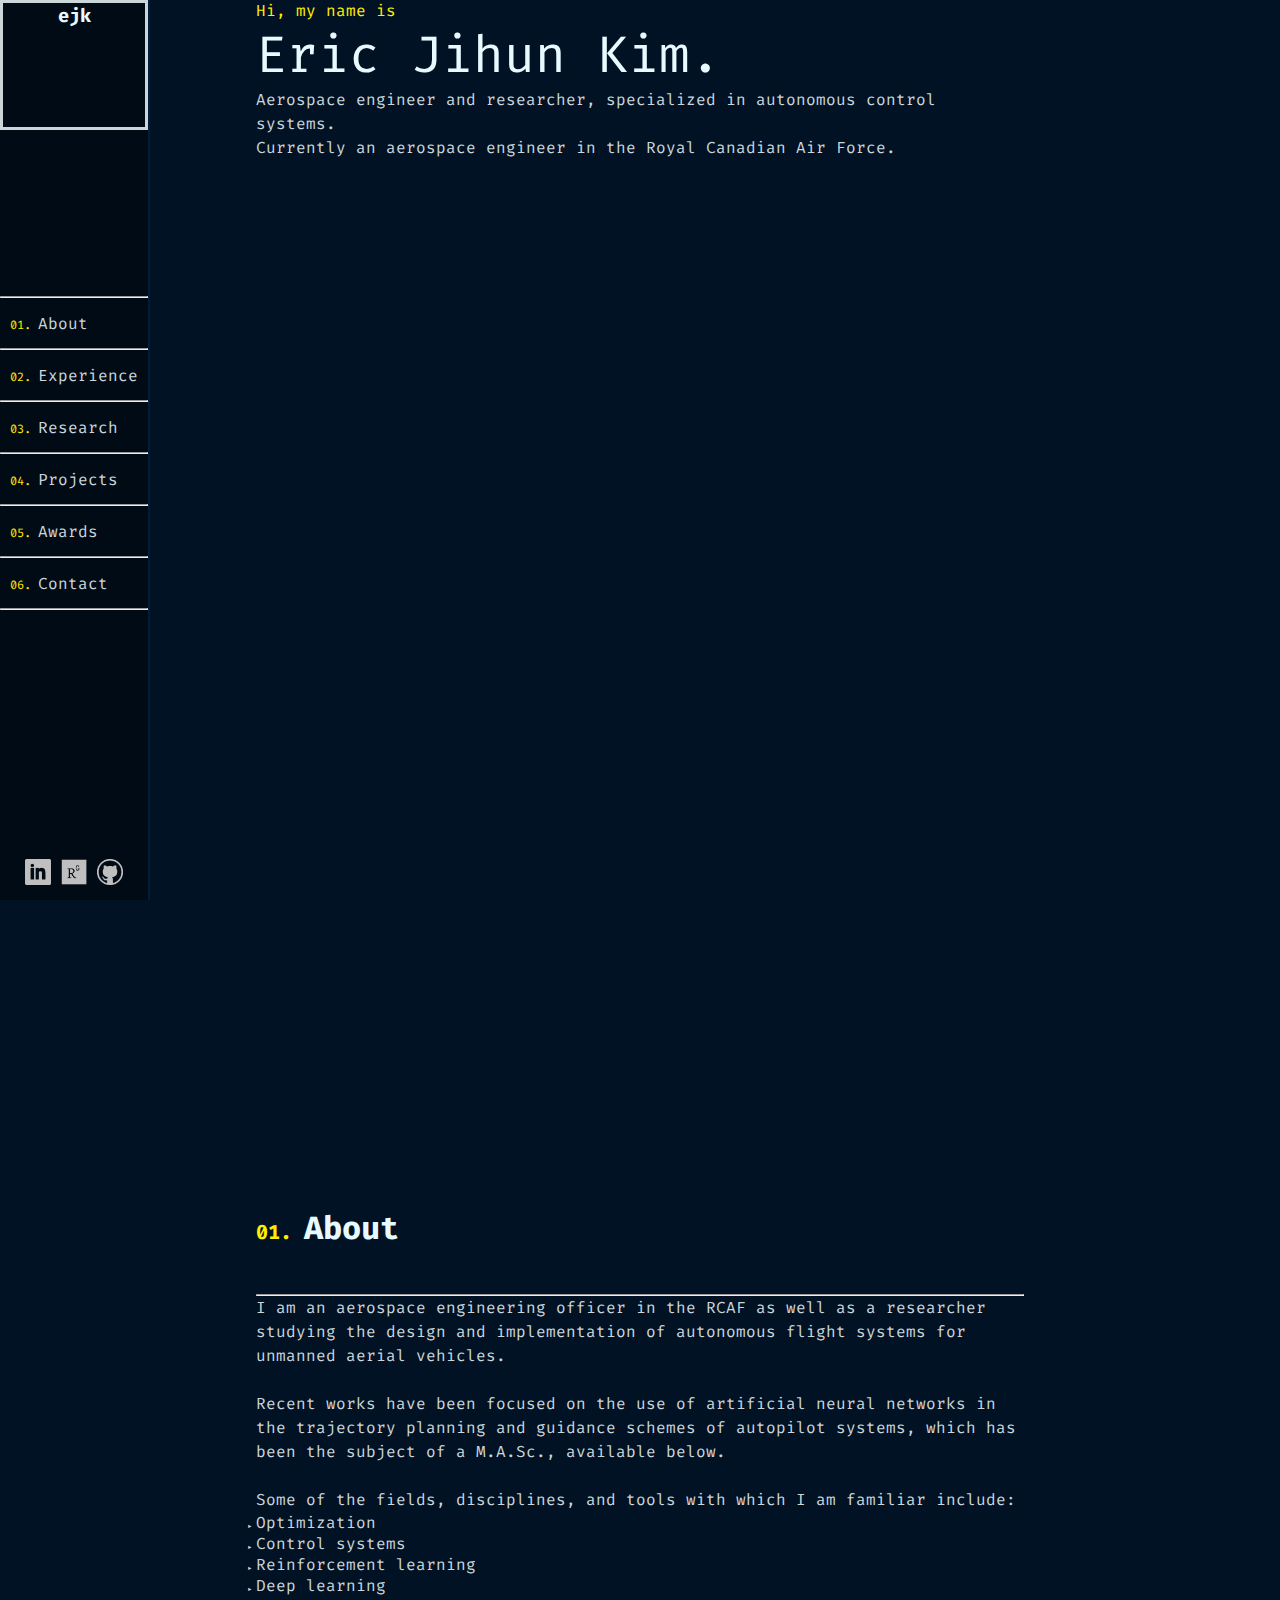
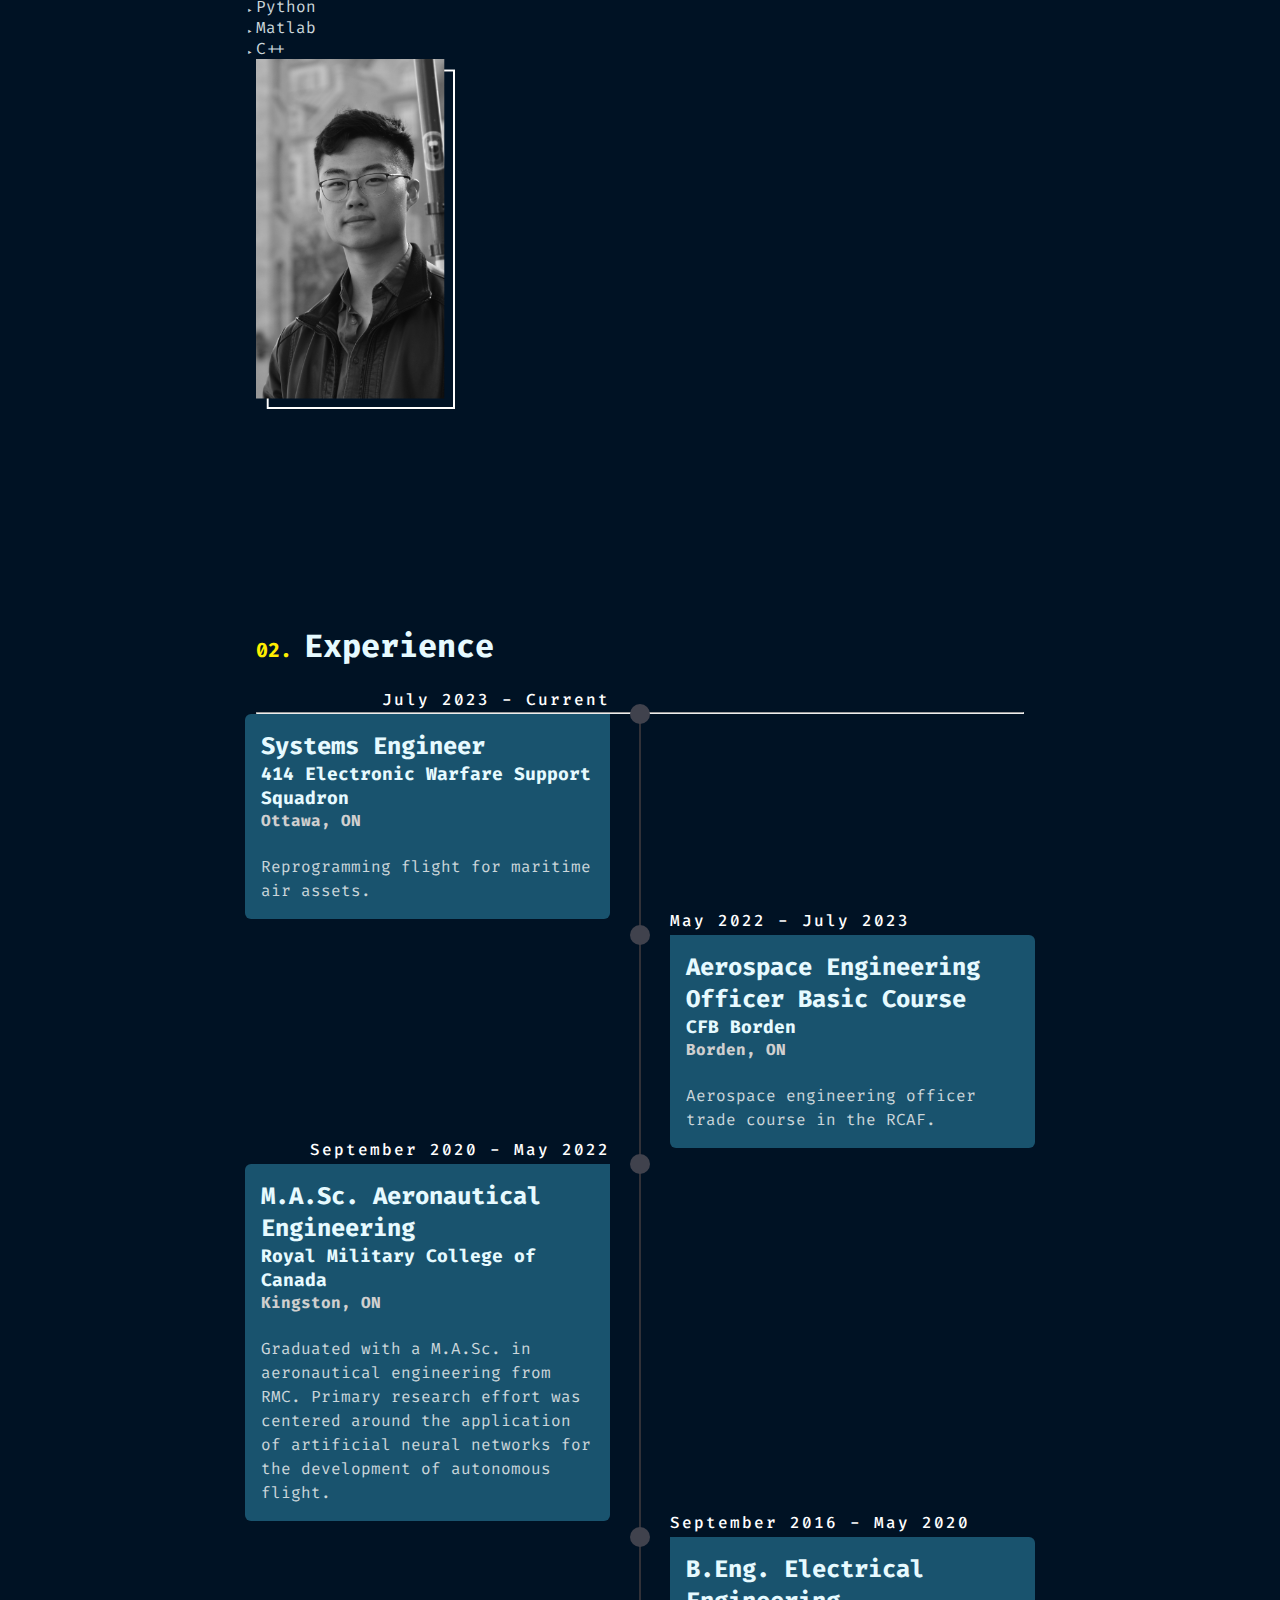
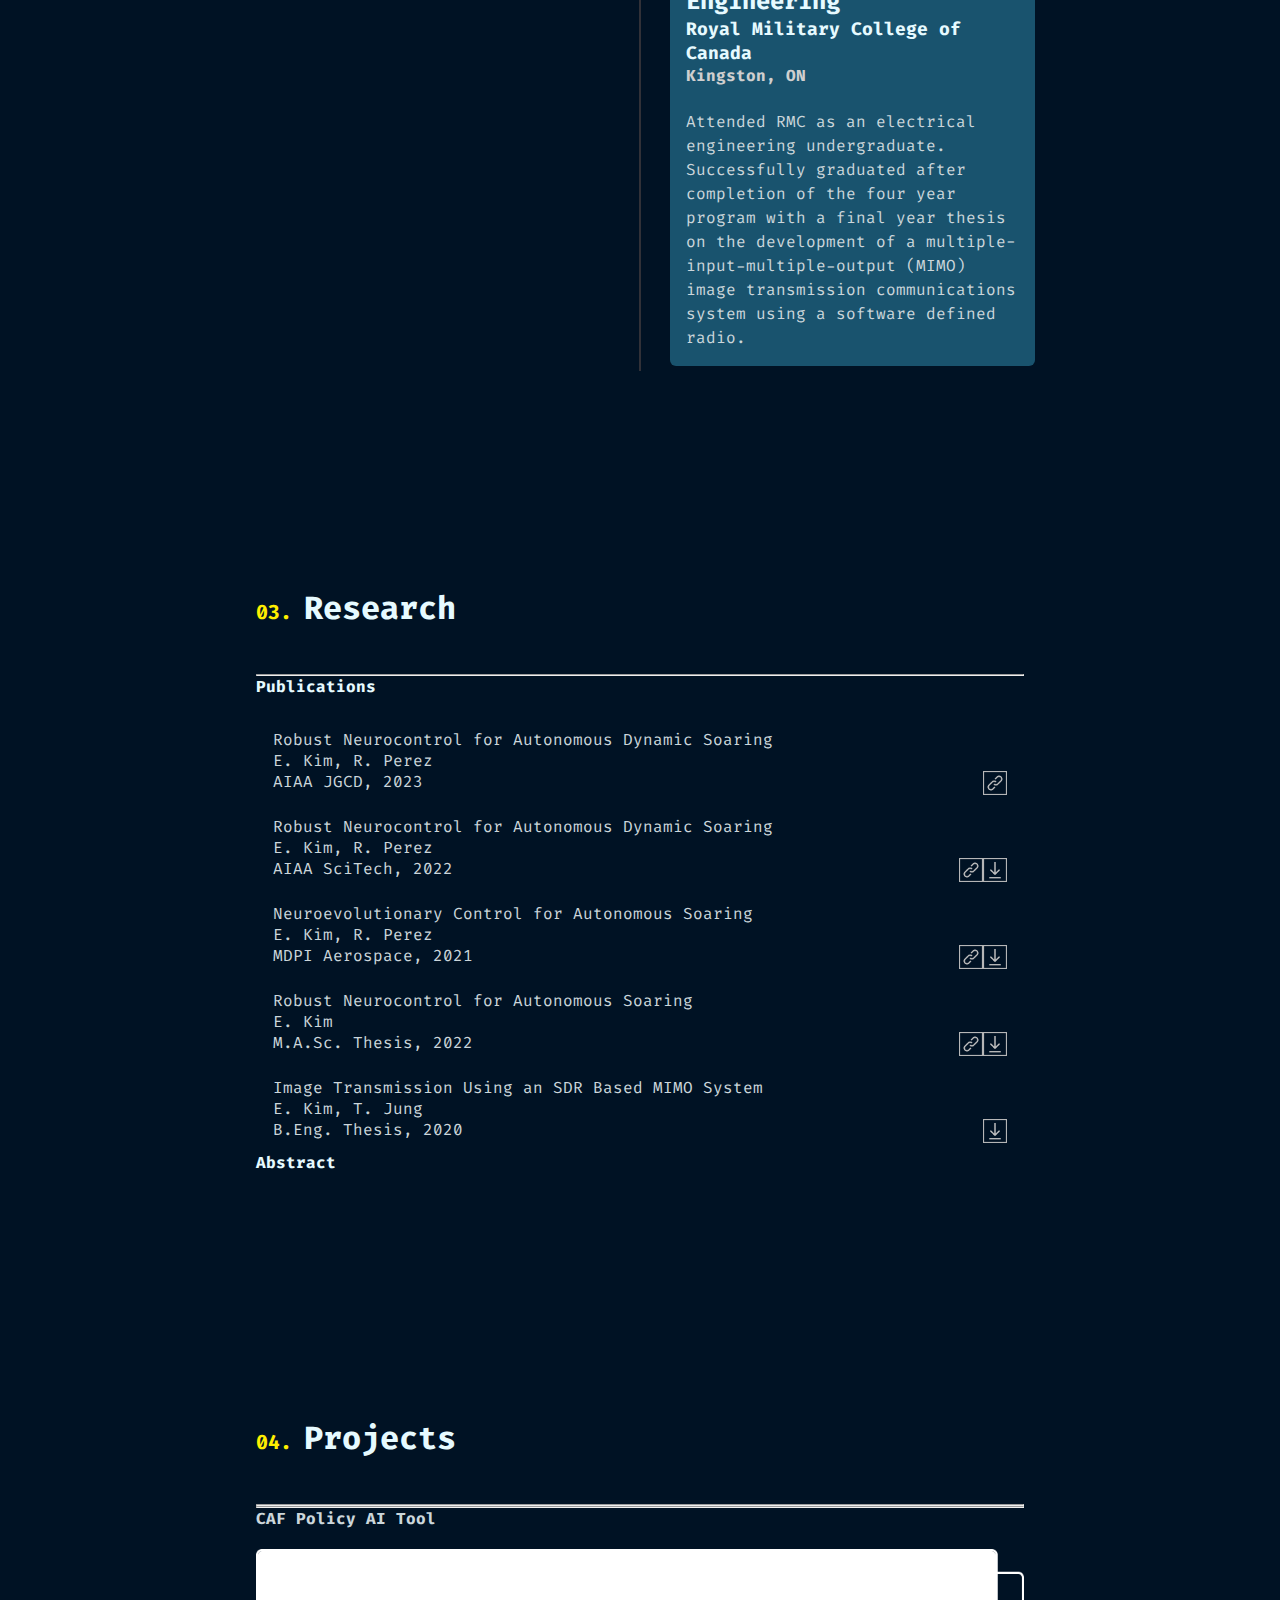
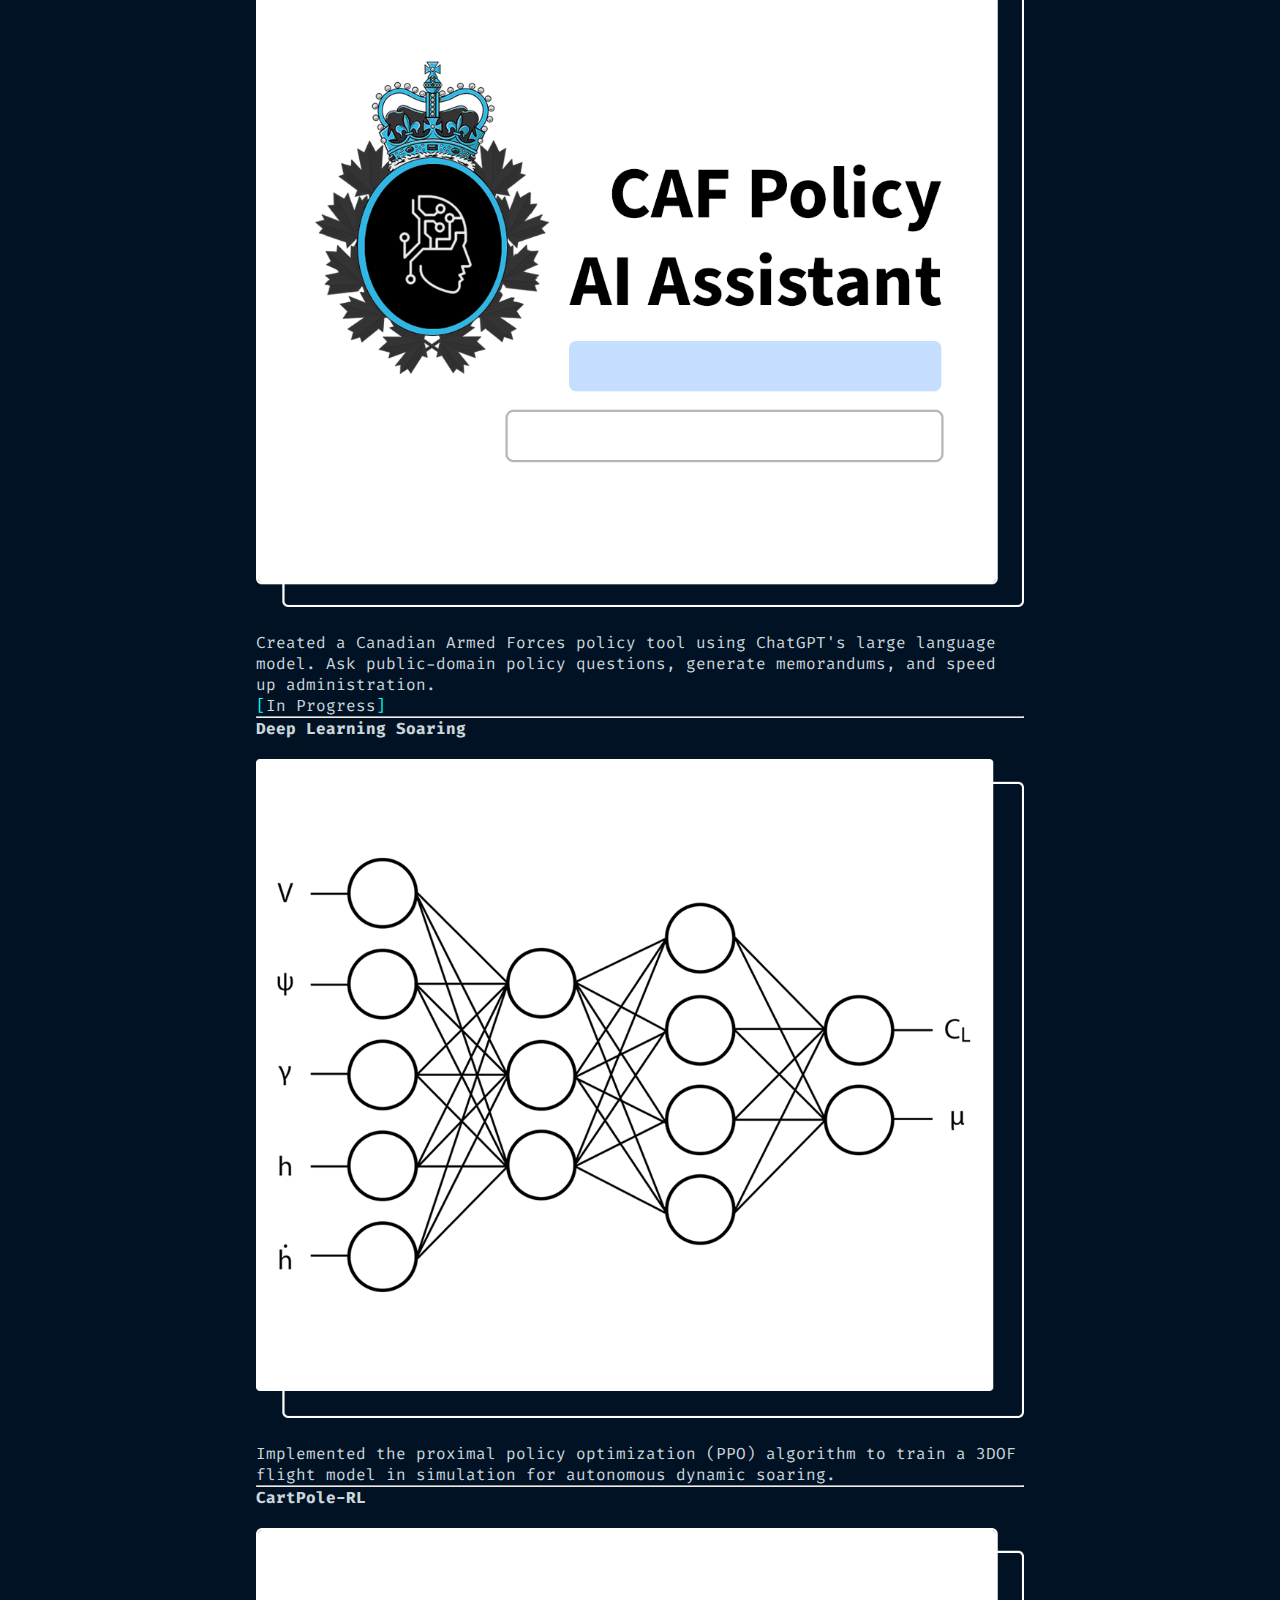
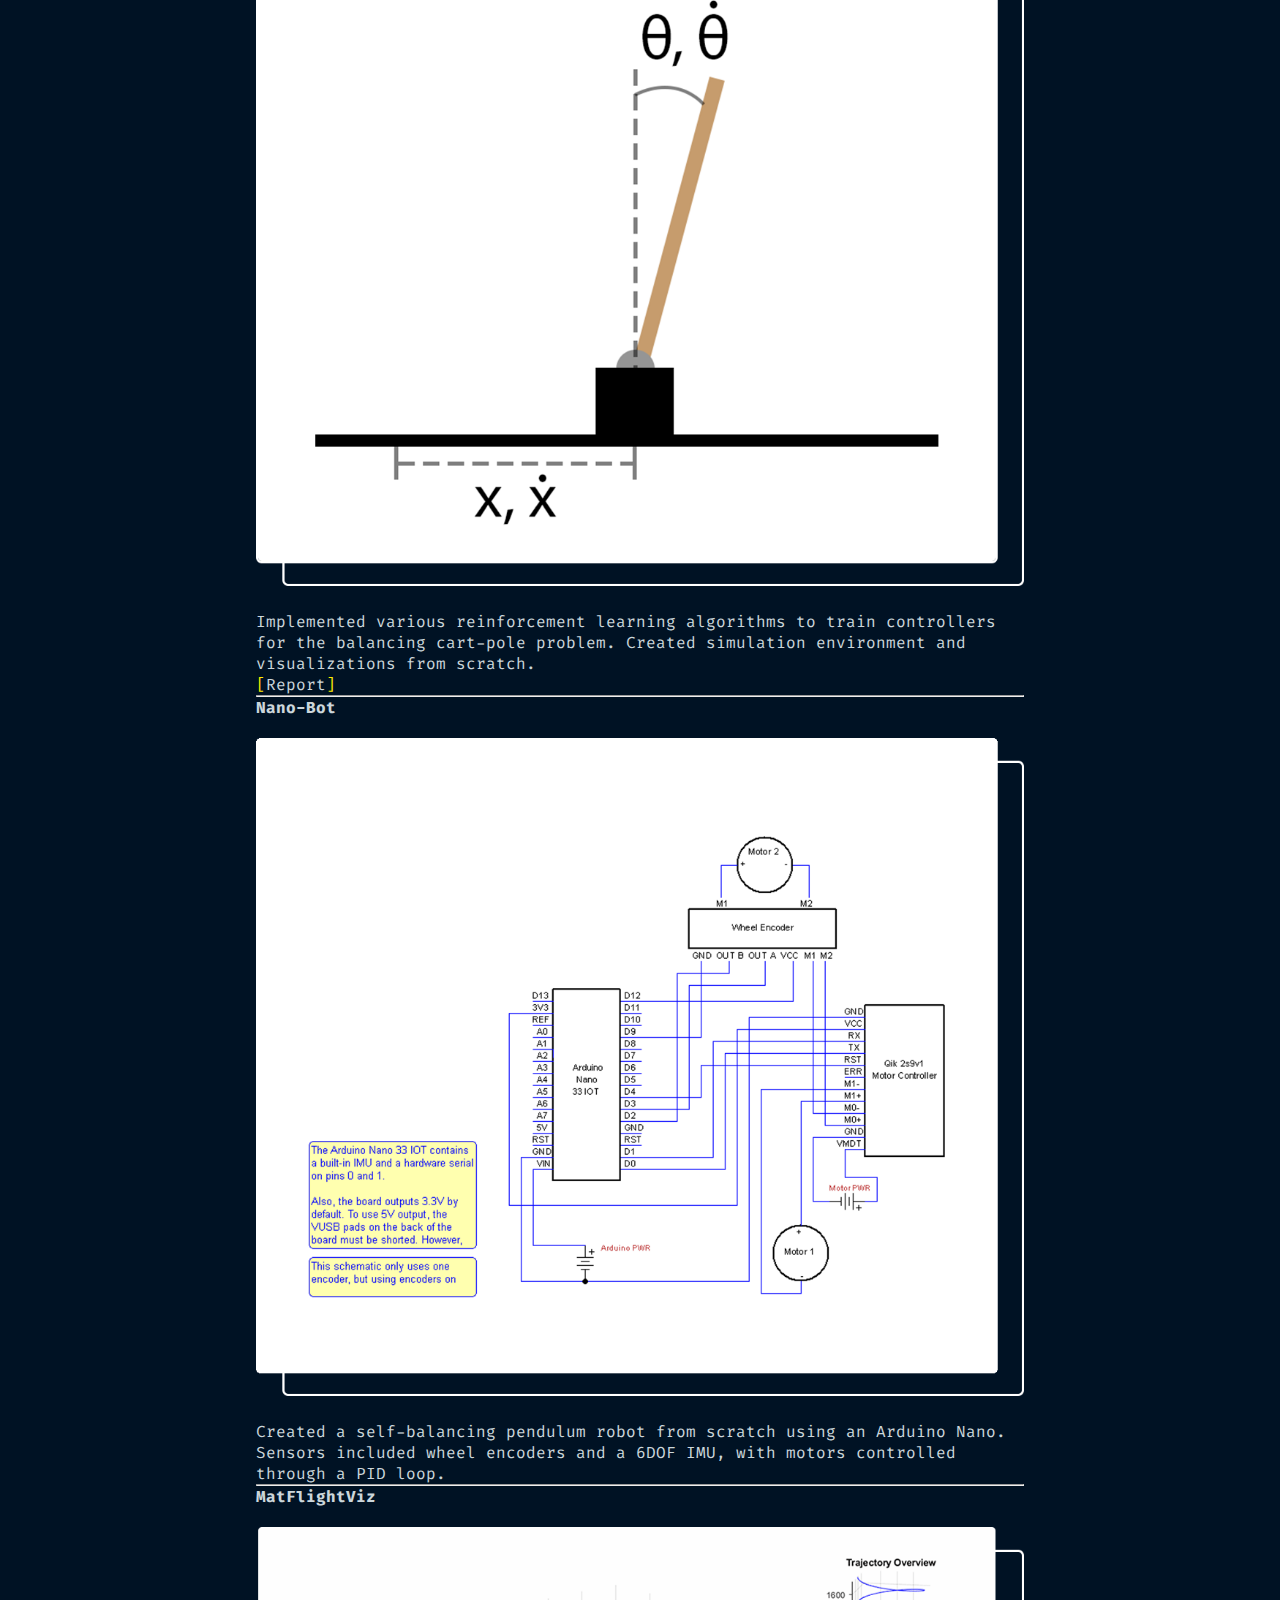
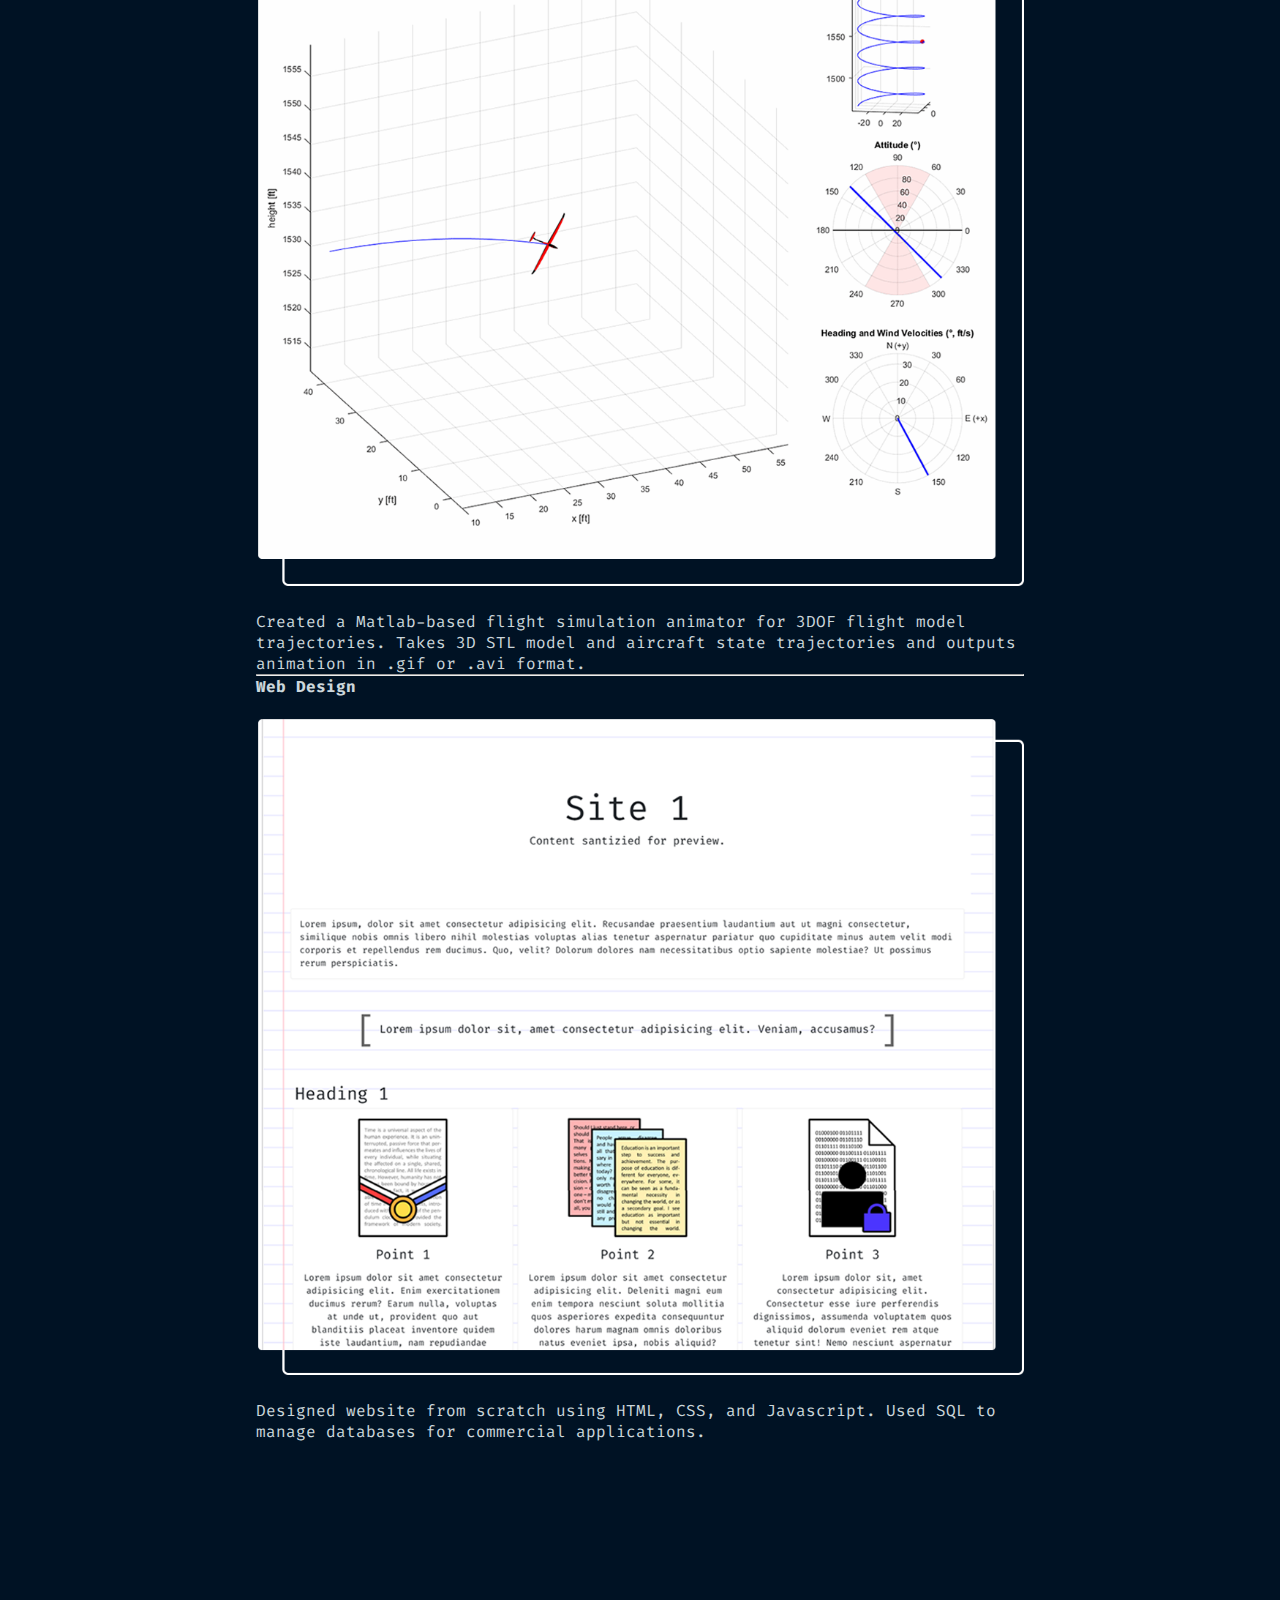
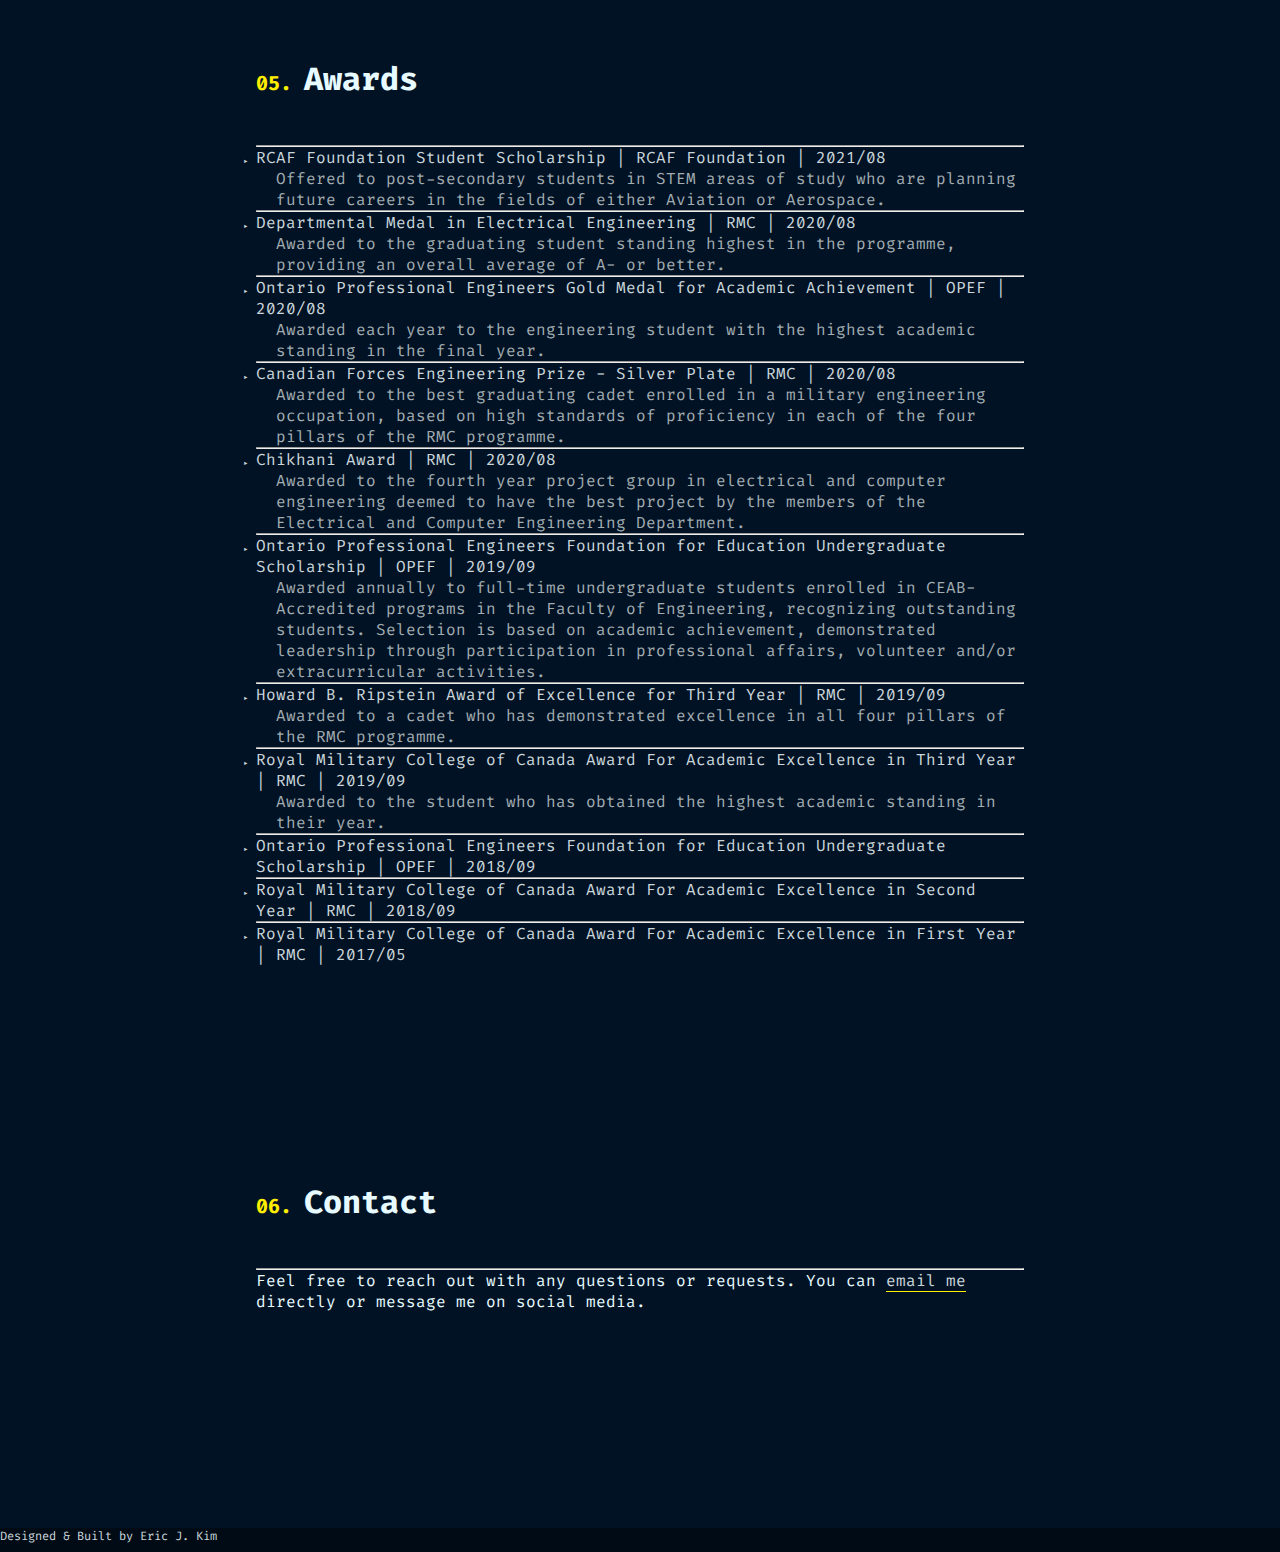
<file: index.html>
<!DOCTYPE html>
<html lang="en">

<head>
	<meta charset="UTF-8">
	<meta http-equiv="X-UA-Compatible" content="IE=edge">
	<meta name="viewport" content="width=device-width, initial-scale=1.0">
	<meta name="keywords" content="eric jihun kim">
    <meta name="description" content="Personal profile for Eric Jihun Kim">

	<title>Eric J. Kim</title>

	<link href="https://cdn.jsdelivr.net/npm/bootstrap@5.1.3/dist/css/bootstrap.min.css" rel="stylesheet" integrity="sha384-1BmE4kWBq78iYhFldvKuhfTAU6auU8tT94WrHftjDbrCEXSU1oBoqyl2QvZ6jIW3" crossorigin="anonymous">
	<link rel="stylesheet" href="Assets/main.css">

	<link rel="preconnect" href="https://fonts.googleapis.com">
	<link rel="preconnect" href="https://fonts.gstatic.com" crossorigin>
	<link href="https://fonts.googleapis.com/css2?family=Fira+Code&family=Heebo&display=swap" rel="stylesheet">

	<link rel="preload" as="image" href="img/portrait.png">
	<link rel="preload" as="image" href="img/portrait-colour.png">

	<link rel="apple-touch-icon" sizes="180x180" href="apple-touch-icon.png">
	<link rel="icon" type="image/png" sizes="32x32" href="favicon-32x32.png">
	<link rel="icon" type="image/png" sizes="16x16" href="favicon-16x16.png">
	<link rel="manifest" href="site.webmanifest">
	<link rel="mask-icon" href="safari-pinned-tab.svg" color="#5bbad5">
	<meta name="msapplication-TileColor" content="#da532c">
	<meta name="theme-color" content="#ffffff">

    <script src="https://ajax.googleapis.com/ajax/libs/jquery/3.6.0/jquery.min.js"></script> 
	<script src="Assets/main.js" type="text/javascript"></script>
	<script> 
		$(function(){
			$("#footer").load("Assets/footer.html"); 
		});
	</script>

	<!-- Global site tag (gtag.js) - Google Analytics -->
	<script async src="https://www.googletagmanager.com/gtag/js?id=G-DF6B8ZJSSX"></script>
	<script>
		window.dataLayer = window.dataLayer || [];
		function gtag(){dataLayer.push(arguments);}
		gtag('js', new Date());

		gtag('config', 'G-DF6B8ZJSSX');
	</script>

</head>

<body>
	<div id="viewport">

		<!-- Mobile topbar menu -->
		<div id="mobilenav">
			<div class="topbar">
				<a href="#!" id="mobilenav-tog" onclick="openMobileNav()">
					<img id="mobilenav-tog-icon" src="img/icon_hamburger.png" alt="">
				</a>
				<a href="#" id="logo">
					<img src="img/mobilenavlogo.png" alt="">
				</a>
			</div>
			<div id="shutter">
				<a href="#about" onclick="openMobileNav()"><span class="num">01. </span>About</a>
				<a href="#experience" onclick="openMobileNav()"><span class="num">02. </span>Experience</a>
				<a href="#research" onclick="openMobileNav()"><span class="num">03. </span>Research</a>
				<a href="#projects" onclick="openMobileNav()"><span class="num">04. </span>Projects</a>
				<a href="#awards" onclick="openMobileNav()"><span class="num">05. </span>Awards</a>
				<a href="#contact" onclick="openMobileNav()"><span class="num">06. </span>Contact</a>
			</div>
		</div>

		<div id="content">

			<!-- Sidebar -->
			<div id="sidebar">
				<a href="index.html">
					<div class="header m-2 d-flex align-items-center justify-content-center">
						<h3>ejk</h3>
					</div>
				</a>
				<div class="navbar-spacer"></div>
				<hr>
				<div class="menu-item">
					<a href="#about">
						<span class="num">01. </span>About
					</a>
				</div>
				<hr>
				<div class="menu-item">
					<a href="#experience">
						<span class="num">02. </span>Experience
					</a>
				</div>
				<hr>
				<div class="menu-item">
					<a href="#research">
						<span class="num">03. </span>Research
					</a>
				</div>
				<hr>
				<div class="menu-item">
					<a href="#projects">
						<span class="num">04. </span>Projects
					</a>
				</div>
				<hr>
				<div class="menu-item">
					<a href="#awards">
						<span class="num">05. </span>Awards
					</a>
				</div>
				<hr>
				<div class="menu-item">
					<a href="#contact">
						<span class="num">06. </span>Contact
					</a>
				</div>
				<hr>
				<div class="navbar-spacer2"></div>
				<div class="icon-bar">
					<a href="https://www.linkedin.com/in/eric-jihun-kim-220889213" target="_blank" rel="noopener noreferrer">
						<img src="img/icon_linkedin.png" alt="linkedin" class="icon-socials">
					</a>
					<a href="https://www.researchgate.net/profile/Eric_Kim9" target="_blank" rel="noopener noreferrer">
						<img src="img/icon_researchgate.png" alt="researchgate" class="icon-socials">
					</a>
					<a href="https://github.com/ericjhkim" target="_blank" rel="noopener noreferrer">
						<img src="img/icon_github.png" alt="github" class="icon-socials">
					</a>
				</div>
			</div>
				
			<section class="header-name d-flex align-items-center">
				<div>
					<div id="intro">Hi, my name is</div>
					<div id="name">Eric Jihun Kim.</div>
					<p id="blurb">Aerospace engineer and researcher, specialized in autonomous control systems.<br>
						Currently an aerospace engineer in the Royal Canadian Air Force.</p>
				</div>
			</section>

			<section class="section" id="about">
				<div class="row justify-content-center">
					<div class="col-6 col-sm-4 col-xl-3 sec-title">
						<h1><span class="num">01. </span>About</h1>
					</div>
					<div class="col-6 col-sm-8 col-xl-9">
						<hr>
					</div>
				</div>
				<div class="row justify-content-center g-5">
					<div class="col-sm-7 col-lg-8 col-xl-9">
						<p>I am an aerospace engineering officer in the RCAF as well as
							a researcher studying the design and implementation of autonomous flight systems for unmanned aerial vehicles.
							<br><br>
							Recent works have been focused on the use of artificial neural networks in the trajectory planning and guidance schemes
							of autopilot systems, which has been the subject of a M.A.Sc., available below.
							<br><br>
							Some of the fields, disciplines, and tools with which I am familiar include:
						</p>
						<div class="row justify-content-center">
							<div class="col-sm-6">
								<ul>
									<li>Optimization</li>
									<li>Control systems</li>
									<li>Reinforcement learning</li>
									<li>Deep learning</li>
								</ul>
							</div>
							<div class="col-sm-6">
								<ul>
									<li>Python</li>
									<li>Matlab</li>
									<li>C++</li>
								</ul>
							</div>
						</div>
					</div>
					<div class="col-sm-5 col-lg-4 col-xl-3 text-center">
						<div class="myimg">
							<img src="img/portrait.png" id="moi_png" align="middle" onmouseover="onHover('img/portrait-colour.png');" onmouseout="offHover('img/portrait.png');">
						</div>
					</div>
				</div>
			</section>

			<section class="section" id="experience">
				<div class="row justify-content-center">
					<div class="col-9 col-sm-6 col-xl-5 sec-title">
						<h1><span class="num">02. </span>Experience</h1>
					</div>
					<div class="col-3 col-sm-6 col-xl-7">
						<hr>
					</div>
				</div>
				<div class="row justify-content-center g-5">
					<div class="container">
						<div class="timeline">
							<ul>
								<li>
									<div class="timeline-content">
										<h3 class="date">July 2023 - Current</h3>
										<h1>Systems Engineer</h1>
										<h3>414 Electronic Warfare Support Squadron</h3>
										<h4>Ottawa, ON</h4>
										<p>Reprogramming flight for maritime air assets.
										</p>
									</div>
								</li>
								<li>
									<div class="timeline-content">
										<h3 class="date">May 2022 - July 2023</h3>
										<h1>Aerospace Engineering Officer Basic Course</h1>
										<h3>CFB Borden</h3>
										<h4>Borden, ON</h4>
										<p>Aerospace engineering officer trade course in the RCAF.
										</p>
									</div>
								</li>
								<li>
									<div class="timeline-content">
										<h3 class="date">September 2020 - May 2022</h3>
										<h1>M.A.Sc. Aeronautical Engineering</h1>
										<h3>Royal Military College of Canada</h3>
										<h4>Kingston, ON</h4>
										<p>Graduated with a M.A.Sc. in aeronautical engineering from RMC.
											Primary research effort was centered around the application of artificial neural networks for the development
											of autonomous flight.
										</p>
									</div>
								</li>
								<li>
									<div class="timeline-content">
										<h3 class="date">September 2016 - May 2020</h3>
										<h1>B.Eng. Electrical Engineering</h1>
										<h3>Royal Military College of Canada</h3>
										<h4>Kingston, ON</h4>
										<p>Attended RMC as an electrical engineering undergraduate.
											Successfully graduated after completion of the four year program with a final year thesis on the development of
											a multiple-input-multiple-output (MIMO) image transmission communications system using a software defined radio.
										</p>
									</div>
								</li>
							</ul>
						</div>
					</div>
				</div>
			</section>

			<section class="section" id="research">
				<div class="row justify-content-center">
					<div class="col-8 col-sm-6 col-lg-5 col-xxl-4 sec-title">
						<h1><span class="num">03. </span>Research</h1>
					</div>
					<div class="col-4 col-sm-6 col-lg-7 col-xxl-8">
						<hr>
					</div>
				</div>
				<div class="row justify-content-center g-5">
					<div class="col-xl-6">
						<h4>Publications</h4>
						<div class="pub-item" onclick="displayAbstract(4)" tabindex="0">
							Robust Neurocontrol for Autonomous Dynamic Soaring <br>
							E. Kim, R. Perez <br>
							AIAA JGCD, 2023
							<a class=link href="https://arc.aiaa.org/doi/full/10.2514/1.G006803" target="_blank"> <img src="img/icon_link.png" alt="link"></a>
						</div>
						<div class="pub-item" onclick="displayAbstract(0)" tabindex="0">
							Robust Neurocontrol for Autonomous Dynamic Soaring <br>
							E. Kim, R. Perez <br>
							AIAA SciTech, 2022
							<a class=down href="public/STEC_22.pdf" target="_blank"> <img src="img/icon_download.png" alt="download"></a>
							<a class=link href="https://arc.aiaa.org/doi/abs/10.2514/6.2022-1417" target="_blank"> <img class="me-2" src="img/icon_link.png" alt="link"></a>
						</div>
						<div class="pub-item" onclick="displayAbstract(1)" tabindex="1">
							Neuroevolutionary Control for Autonomous Soaring <br>
							E. Kim, R. Perez <br>
							MDPI Aerospace, 2021
							<a class=down href="public/MDPI_21.pdf" target="_blank"> <img src="img/icon_download.png" alt="download"></a>
							<a class=link href="https://www.mdpi.com/2226-4310/8/9/267" target="_blank"> <img class="me-2" src="img/icon_link.png" alt="link"></a>
						</div>
						<div class="pub-item" onclick="displayAbstract(2)" tabindex="2">
							Robust Neurocontrol for Autonomous Soaring <br>
							E. Kim <br>
							M.A.Sc. Thesis, 2022
							<a class=down href="public/THESIS_MASc_22.pdf" target="_blank"> <img src="img/icon_download.png" alt="download"></a>
							<a class=link href="https://espace.rmc.ca/jspui/handle/11264/342" target="_blank"> <img class="me-2" src="img/icon_link.png" alt="link"></a>
						</div>
						<div class="pub-item" onclick="displayAbstract(3)" tabindex="3">
							Image Transmission Using an SDR Based MIMO System <br>
							E. Kim, T. Jung <br>
							B.Eng. Thesis, 2020
							<a class=down href="/public/THESIS_BEng_20.pdf" target="_blank"> <img src="img/icon_download.png" alt="download"></a>
						</div>
					</div>
					<div class="abstract col-xl-6" align="justify">
						<h4>Abstract</h4>
						<div id="abstract_txt"></div>
					</div>
				</div>
			</section>

			<section class="section" id="projects">
				<div class="row justify-content-center">
					<div class="col-8 col-sm-6 col-lg-5 col-xxl-4 sec-title">
						<h1><span class="num">04. </span>Projects</h1>
					</div>
					<div class="col-4 col-sm-6 col-lg-7 col-xxl-8">
						<hr>
					</div>
				</div>
				<div class="row row-cols-1 row-cols-sm-2 row-cols-xl-3 justify-content-center">
					<div class="col project-tile">
						<div class="card">
							<div class="card-body">
								<a href="https://www.cafpolicy.ca/" target="_blank">
									<hr>
									<h4 class="card-title text-center">CAF Policy AI Tool</h4>
									<img class="card-img" src="Projects/Previews/cafpolicy.png" alt="cover_cafpolicy">
									<div class="card-text">
										Created a Canadian Armed Forces policy tool using ChatGPT's large language model.
										Ask public-domain policy questions, generate memorandums, and speed up administration. 
										<br>
										<span class="aqua-brace">[</span>In Progress<span class="aqua-brace">]</span>
									</div>
								</a>
							</div>
						</div>
					</div>
					<div class="col project-tile">
						<div class="card">
							<div class="card-body">
								<hr>
								<h4 class="card-title text-center">Deep Learning Soaring</h4>
								<img class="card-img" src="Projects/Previews/deeplearning.png" alt="cover_deeplearning">
								<div class="card-text">
									Implemented the proximal policy optimization (PPO) algorithm
									to train a 3DOF flight model in simulation for autonomous dynamic soaring. <br>
								</div>
							</div>
						</div>
					</div>
					<div class="col project-tile">
						<div class="card">						
							<div class="card-body">
								<a href="https://github.com/ericjhkim/CartPole-RL" target="_blank">
									<hr>
									<h4 class="card-title text-center">CartPole-RL</h4>
									<img class="card-img" src="Projects/Previews/cartpolerl.png" alt="cover_cartpolerl">
									<div class="card-text">
										Implemented various reinforcement learning algorithms to train controllers for the balancing cart-pole problem.
										Created simulation environment and visualizations from scratch.
									</div>
								</a>
								<span class="gold-brace">[</span><span class="gold-brace"><a href="Projects/CartPole-RL/report.pdf" target="_blank">Report</a>]</span>
							</div>
						</div>
					</div>
					<div class="col project-tile">
						<div class="card">
							<div class="card-body">
								<hr>
								<h4 class="card-title text-center">Nano-Bot</h4>
								<img class="card-img" src="Projects/Previews/selfbalancebot.png" alt="cover_selfbalancebot">
								<div class="card-text">
									Created a self-balancing pendulum robot
									from scratch using an Arduino Nano. Sensors included wheel encoders and a 6DOF IMU,
									with motors controlled through a PID loop.
								</div>
								<a href="https://github.com/ericjhkim/Nano-Bot" target="_blank" class="stretched-link"></a>
							</div>
						</div>
					</div>
					<div class="col project-tile">
						<div class="card">
							<div class="card-body">
								<hr>
								<h4 class="card-title text-center">MatFlightViz</h4>
								<img class="card-img" src="Projects/Previews/flightsimvis.png" alt="cover_flightsimvis">
								<div class="card-text">
									Created a Matlab-based flight simulation animator for 3DOF flight model trajectories.
									Takes 3D STL model and aircraft state trajectories and outputs animation in .gif or .avi format.
								</div>
								<a href="https://github.com/ericjhkim/MatFlightViz" target="_blank" class="stretched-link"></a>
							</div>
						</div>
					</div>
					<div class="col project-tile">
						<div class="card">
							<div class="card-body">
								<hr>
								<h4 class="card-title text-center">Web Design</h4>
								<img class="card-img" src="Projects/Previews/site1.png" alt="cover_site1">
								<div class="card-text">
									Designed website from scratch using HTML, CSS, and Javascript.
									Used SQL to manage databases for commercial applications.
								</div>
								<a href="Projects/site1/site1.html" target="_blank" class="stretched-link"></a>
							</div>
						</div>
					</div>
				</div>
			</section>

			<section class="section" id="awards">
				<div class="row justify-content-center">
					<div class="col-6 col-sm-4 col-xxl-3 sec-title">
						<h1><span class="num">05. </span>Awards</h1>
					</div>
					<div class="col-6 col-sm-8 col-xxl-9">
						<hr>
					</div>
				</div>
				<div class="awards row justify-content-center g-5">
					<div class="col-md-12">
						<ul>
							<li>
								RCAF Foundation Student Scholarship | RCAF Foundation | 2021/08
								<div>Offered to post-secondary students in STEM areas of study who are
									planning future careers in the fields of either Aviation or Aerospace.</div>
							</li>
							<hr>
							<li>
								Departmental Medal in Electrical Engineering | RMC | 2020/08
								<div>Awarded to the graduating student standing highest in the programme,
									providing an overall average of A- or better.</div>
							</li>
							<hr>
							<li>
								Ontario Professional Engineers Gold Medal for Academic Achievement | OPEF | 2020/08
								<div>Awarded each year to the engineering student with the highest academic standing
									in the final year.</div>
							</li>
							<hr>
							<li>
								Canadian Forces Engineering Prize - Silver Plate | RMC | 2020/08
								<div>Awarded to the best graduating cadet enrolled in a military engineering occupation,
									based on high standards of proficiency in each of the four pillars of the RMC programme.</div>
							</li>
							<hr>
							<li>
								Chikhani Award | RMC | 2020/08
								<div>Awarded to the fourth year project group in electrical and computer engineering deemed
									to have the best project by the members of the Electrical and Computer Engineering Department.</div>
							</li>
							<hr>
							<li>
								Ontario Professional Engineers Foundation for Education Undergraduate Scholarship | OPEF | 2019/09
								<div>Awarded annually to full-time undergraduate students enrolled in CEAB-Accredited programs
									in the Faculty of Engineering, recognizing outstanding students. Selection is based on academic achievement,
									demonstrated leadership through participation in professional affairs, volunteer and/or
									extracurricular activities.</div>
							</li>
							<hr>
							<li>
								Howard B. Ripstein Award of Excellence for Third Year | RMC | 2019/09
								<div>Awarded to a cadet who has demonstrated excellence in all four pillars of the RMC programme.</div>
							</li>
							<hr>
							<li>
								Royal Military College of Canada Award For Academic Excellence in Third Year | RMC | 2019/09
								<div>Awarded to the student who has obtained the highest academic standing in their year.</div>
							</li>
							<hr>
							<li>
								Ontario Professional Engineers Foundation for Education Undergraduate Scholarship | OPEF | 2018/09
							</li>
							<hr>
							<li>
								Royal Military College of Canada Award For Academic Excellence in Second Year | RMC | 2018/09
							</li>
							<hr>
							<li>
								Royal Military College of Canada Award For Academic Excellence in First Year | RMC | 2017/05
							</li>
						</ul>
					</div>
				</div>
			</section>

			<section class="section" id="contact">
				<div class="row justify-content-center">
					<div class="col-7 col-sm-5 col-xxl-4 sec-title">
						<h1><span class="num">06. </span>Contact</h1>
					</div>
					<div class="col-5 col-sm-7 col-xxl-8">
						<hr>
					</div>
				</div>
				<div class="row justify-content-center">
					<div class="col-md-12 mb-4">
						Feel free to reach out with any questions or requests.
						You can <a href="mailto: jihkim3@gmail.com" class="text-href">email me</a> directly or message me on social media.
					</div>
				</div>
				<div id="mobilesocials">
					<div>
						<a href="https://www.linkedin.com/in/eric-jihun-kim-220889213" target="_blank" rel="noopener noreferrer">
							<img src="img/icon_linkedin.png" alt="linkedin" class="icon-socials">
							<span>LinkedIn</span>
						</a>
					</div>
					<div>
						<a href="https://www.researchgate.net/profile/Eric_Kim9" target="_blank" rel="noopener noreferrer">
							<img src="img/icon_researchgate.png" alt="researchgate" class="icon-socials">
							<span>ResearchGate</span>
						</a>
					</div>
					<div>
						<a href="https://github.com/ericjhkim" target="_blank" rel="noopener noreferrer">
							<img src="img/icon_github.png" alt="github" class="icon-socials">
							<span>GitHub</span>
						</a>
					</div>
				</div>
			</section>			
		</div>


		<section id="footer"></section>
	</div>
</body>
</html>
</file>
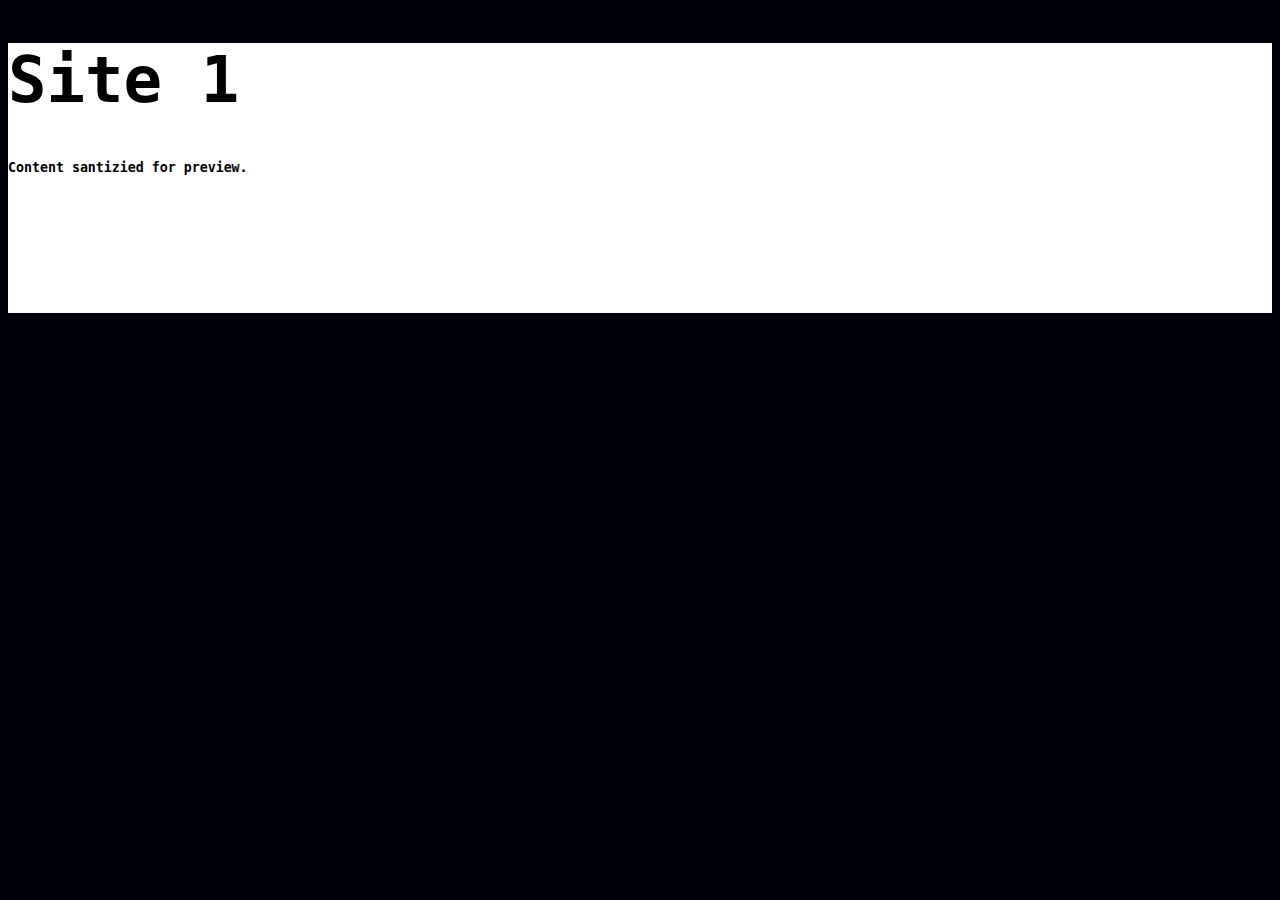
<file: Projects/site1/header.html>
<!DOCTYPE html>
<html lang="en">
<head>
    <meta charset="UTF-8">
    <meta http-equiv="X-UA-Compatible" content="IE=edge">
    <meta name="viewport" content="width=device-width, initial-scale=1.0">
    <link rel="stylesheet" href="./site1.css">
</head>

<body>
    <!-- Footer -->
    <header id="header">
        <div id="heading" class="d-flex flex-column align-items-center justify-content-center text-center py-3 mt-5 mb-4">
            <h1><a href="index.html">Site 1</a></h1>
            <h5>Content santizied for preview.</h5>
        </div>
    </header>
</body>
</html>
</file>
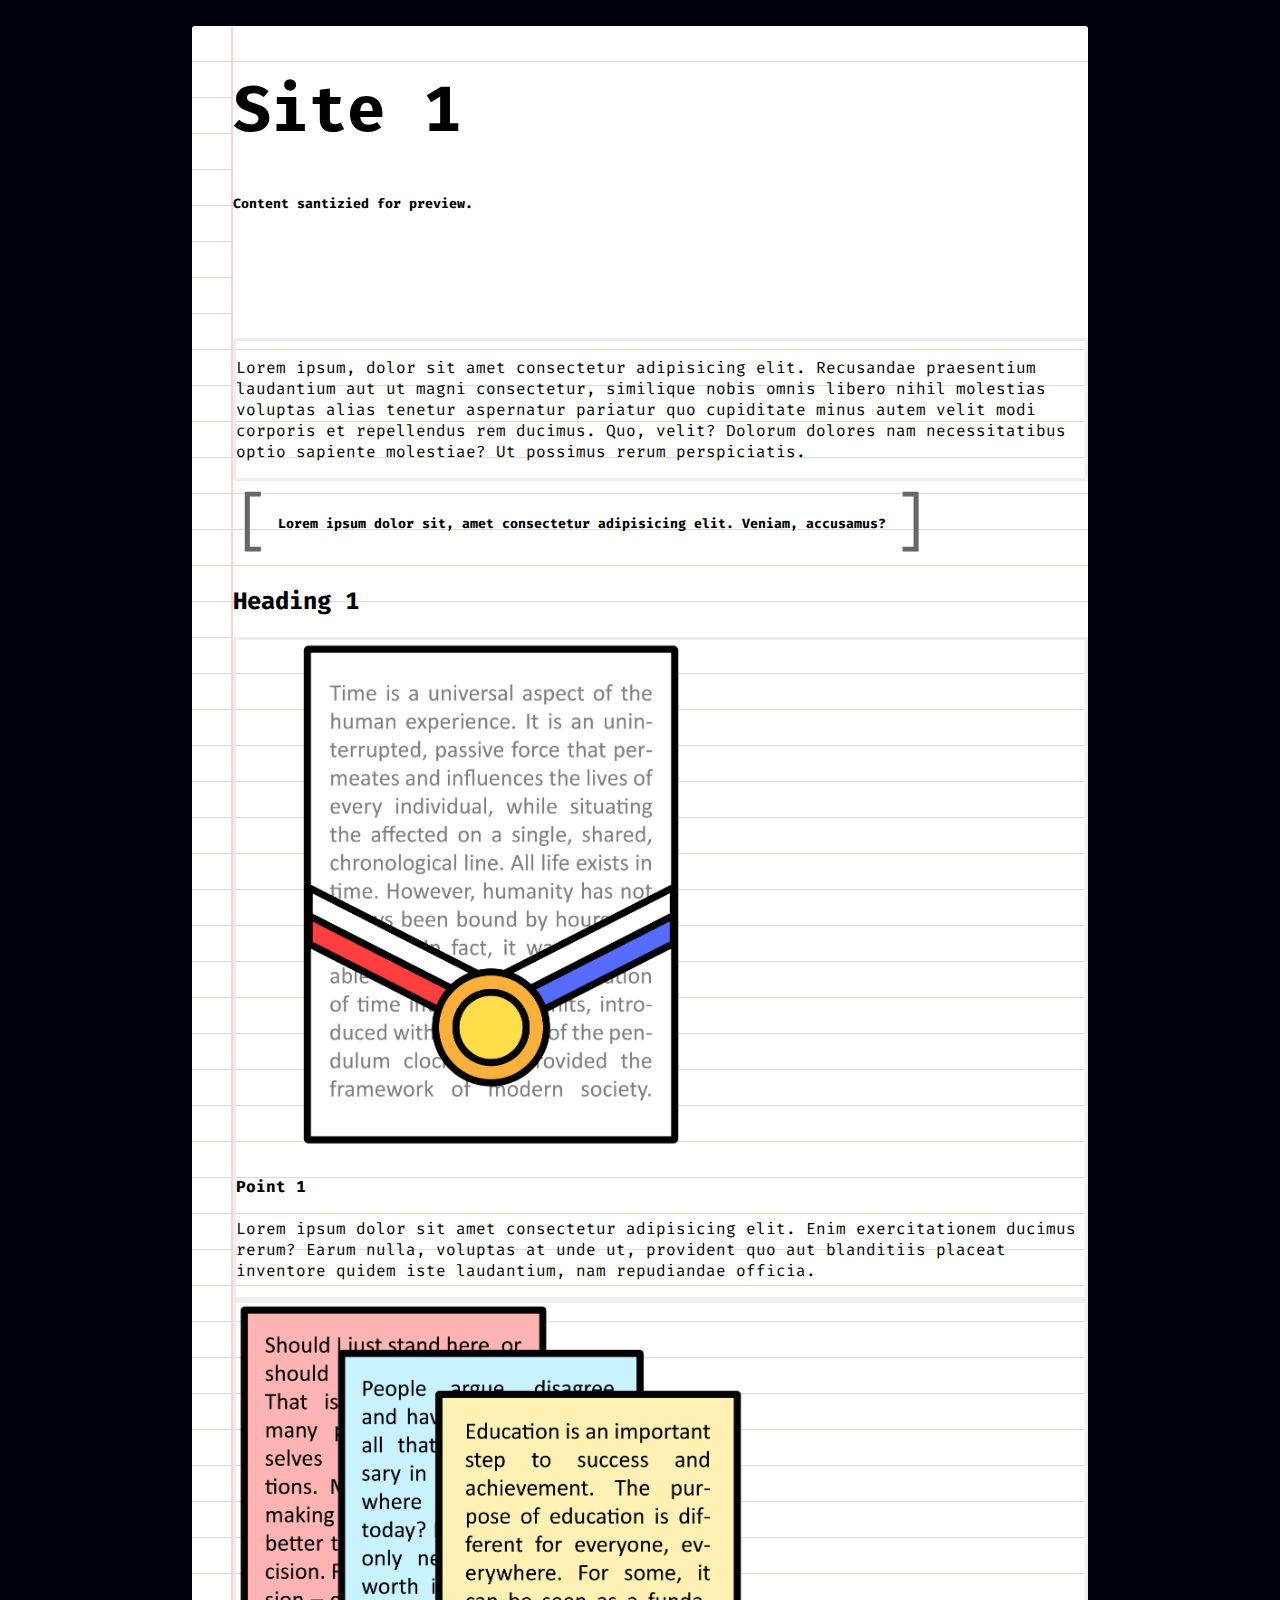
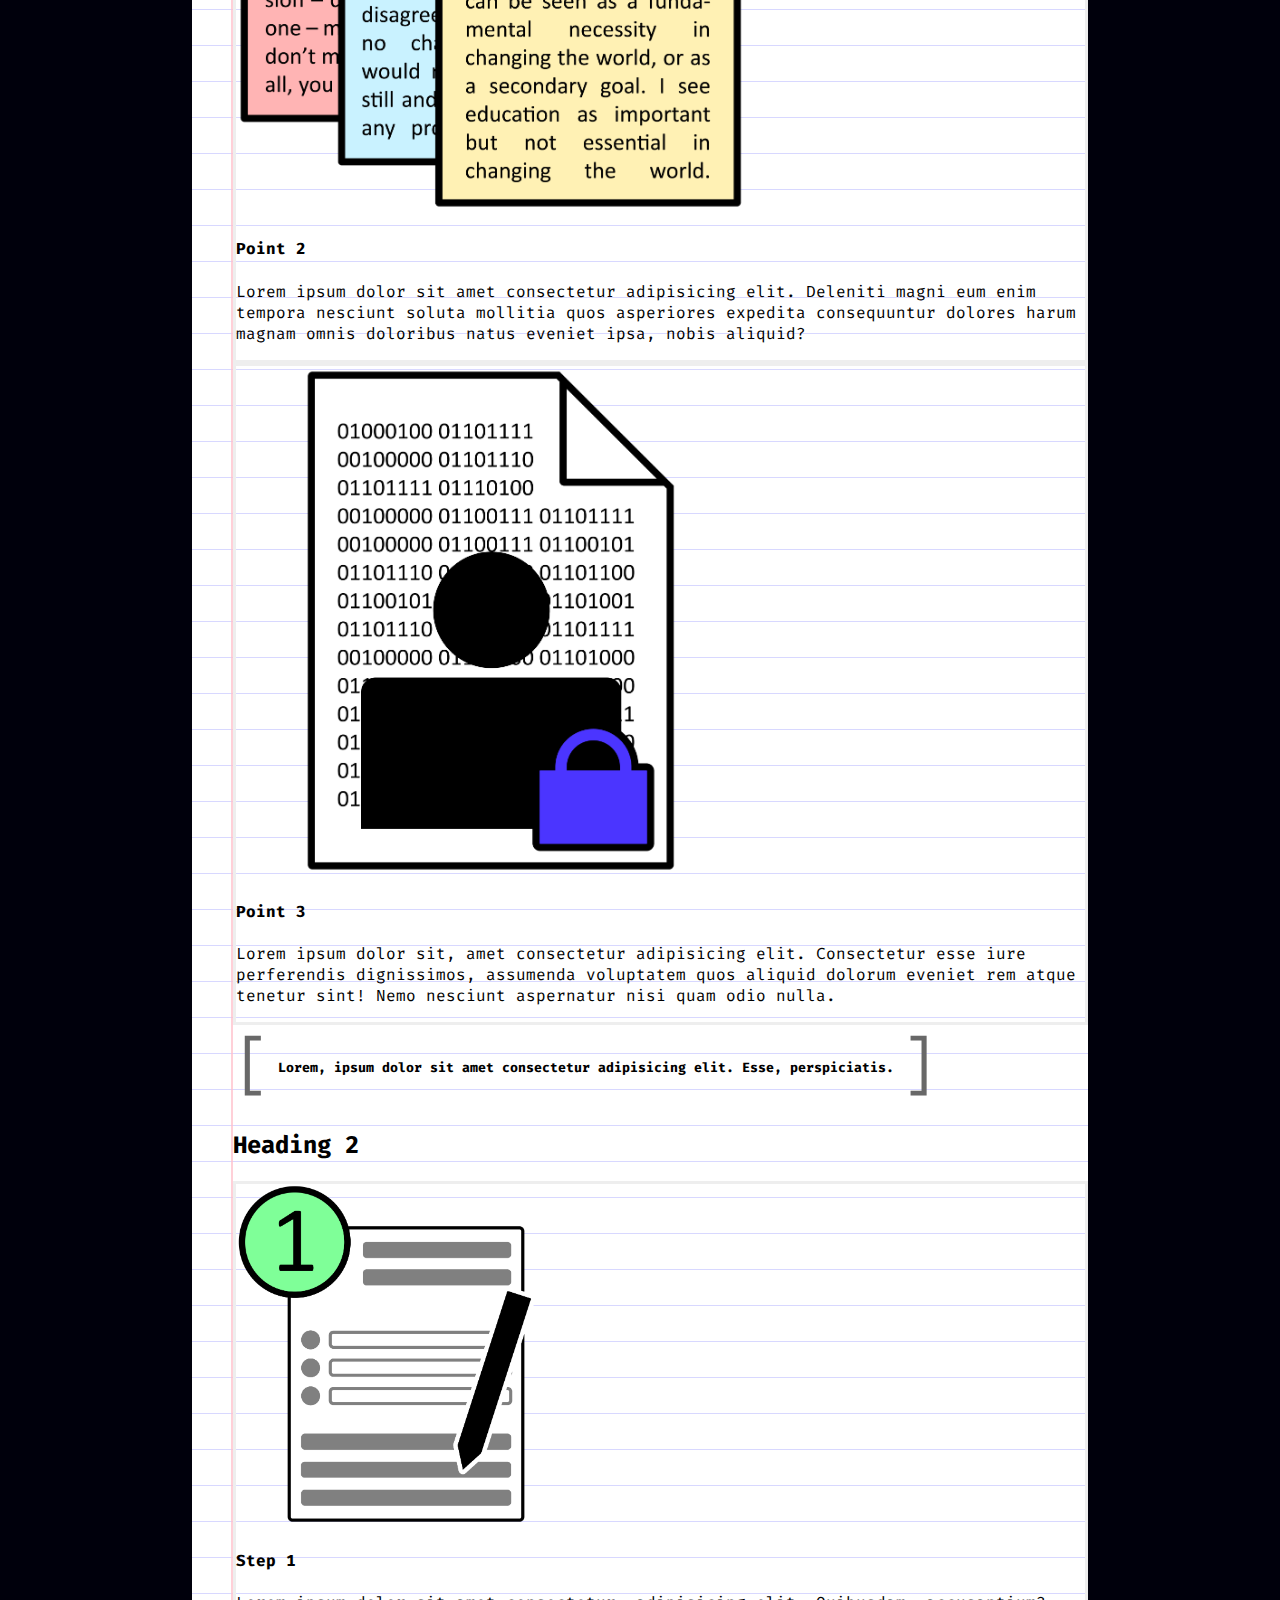
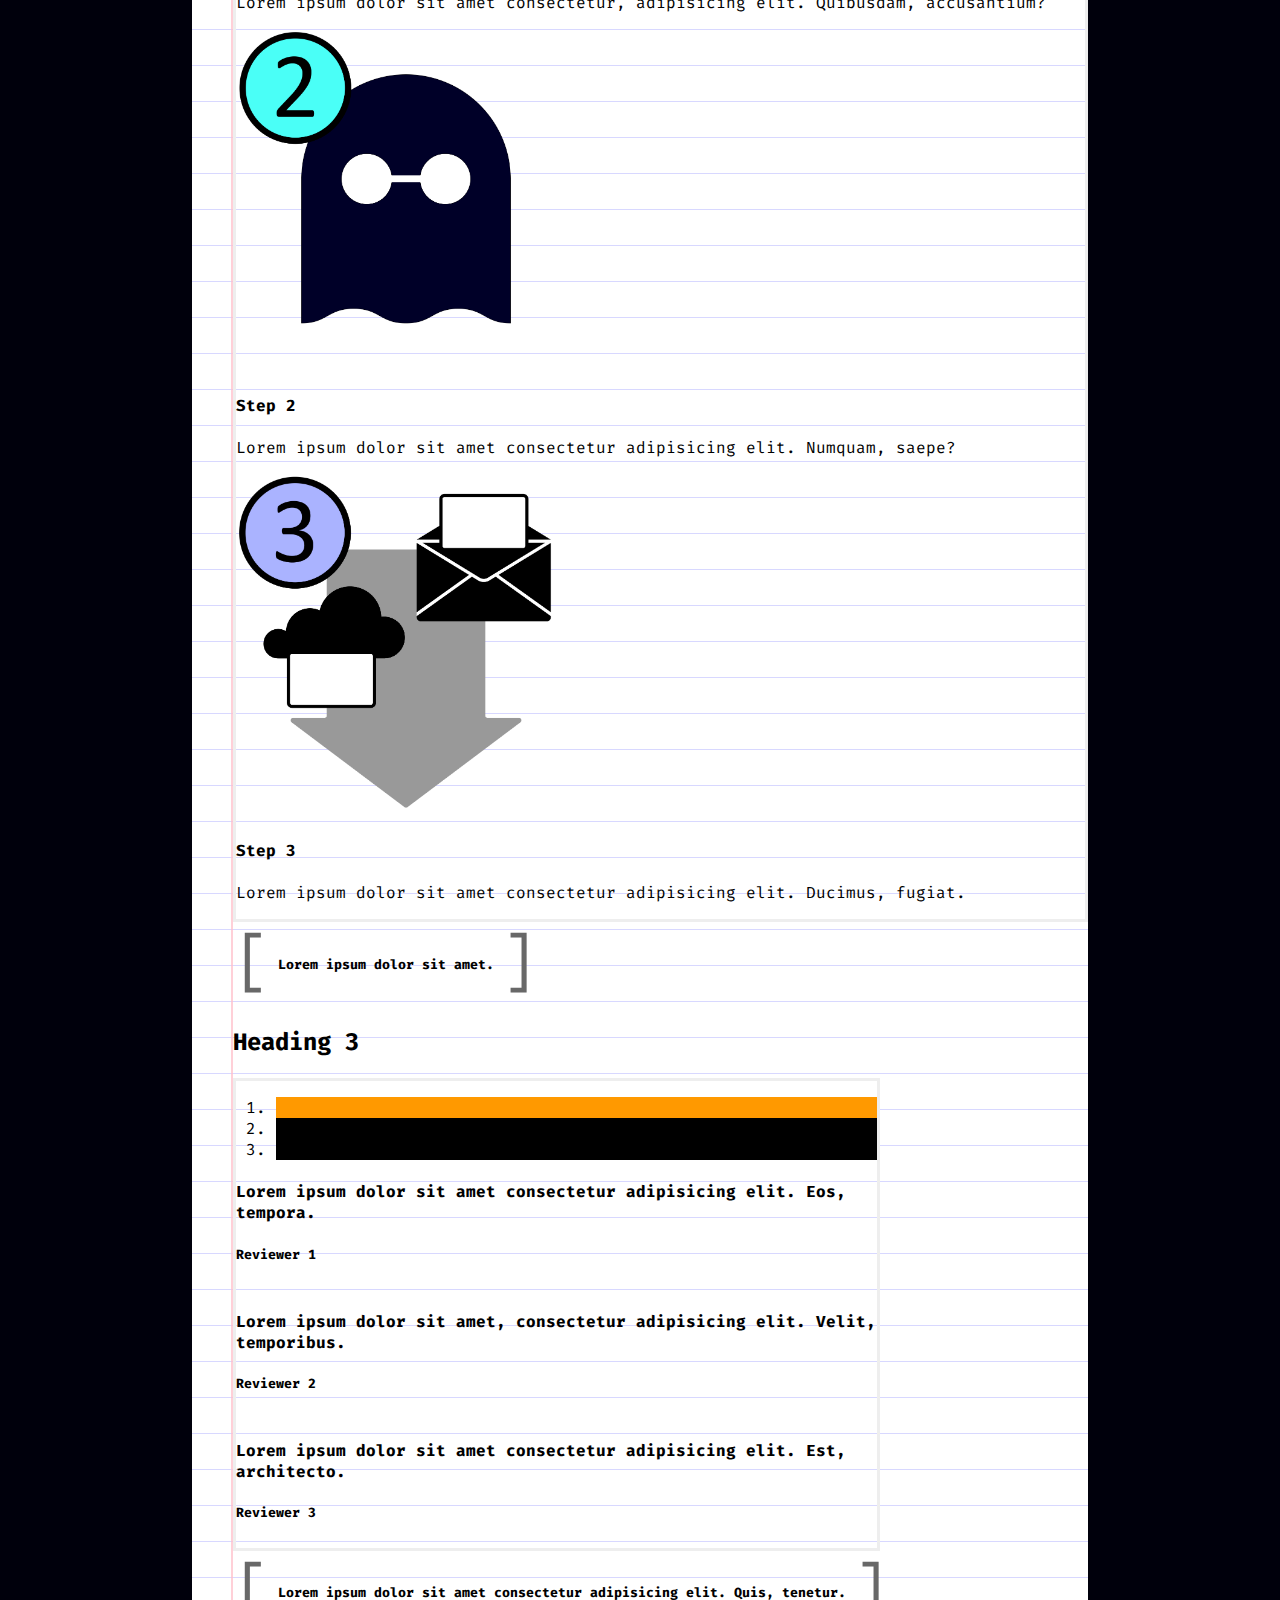
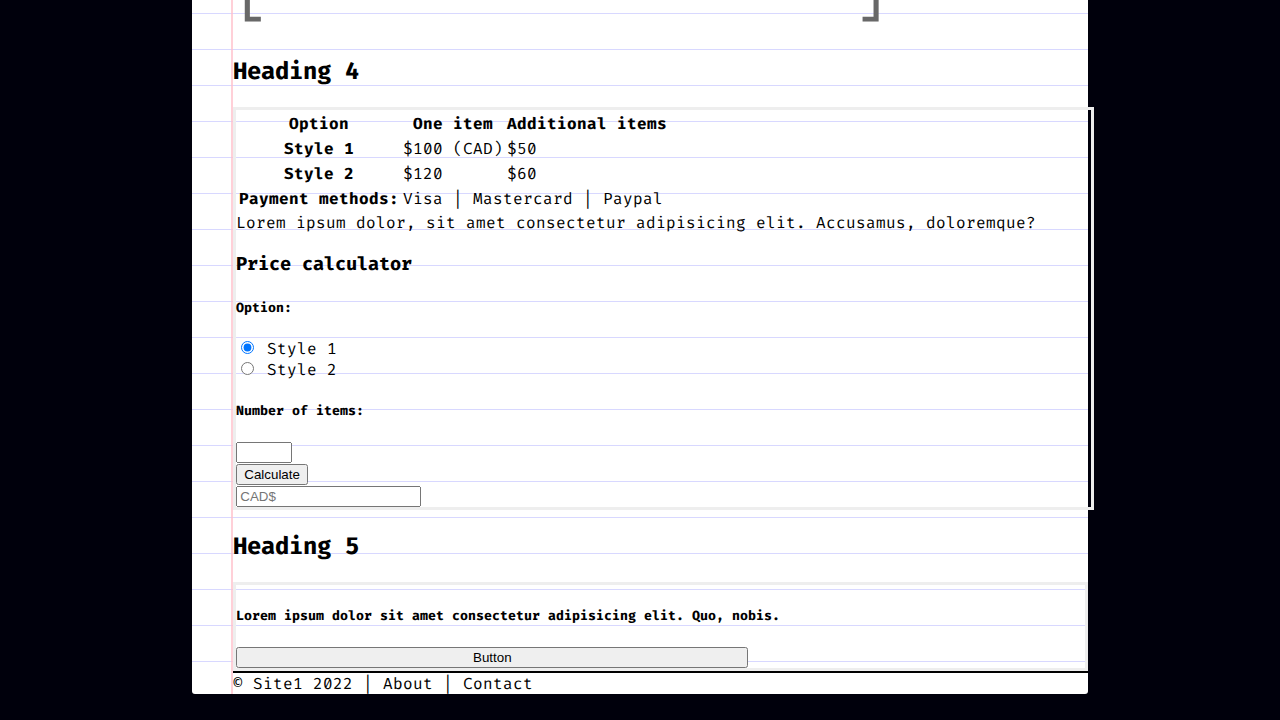
<file: Projects/site1/site1.html>
<!-- Ghostauthor.ca -->

<!doctype html>
<html lang="en">
<head>   
    <link href="https://cdn.jsdelivr.net/npm/bootstrap@5.1.3/dist/css/bootstrap.min.css" rel="stylesheet" integrity="sha384-1BmE4kWBq78iYhFldvKuhfTAU6auU8tT94WrHftjDbrCEXSU1oBoqyl2QvZ6jIW3" crossorigin="anonymous">
    <link rel="stylesheet" href="./site1.css">
    <link rel="preconnect" href="https://fonts.googleapis.com">
    <link rel="preconnect" href="https://fonts.gstatic.com" crossorigin>
    <link href="https://fonts.googleapis.com/css2?family=Fira+Code&display=swap" rel="stylesheet"> 
    
    <meta name="msapplication-TileColor" content="#ffffff">
    <meta name="theme-color" content="#ffffff">

    <script src="./site1.js" type="text/javascript"></script>
    <script src="https://cdn.jsdelivr.net/npm/bootstrap@5.0.2/dist/js/bootstrap.bundle.min.js" integrity="sha384-MrcW6ZMFYlzcLA8Nl+NtUVF0sA7MsXsP1UyJoMp4YLEuNSfAP+JcXn/tWtIaxVXM" crossorigin="anonymous"></script>
    <script src="https://ajax.googleapis.com/ajax/libs/jquery/3.6.0/jquery.min.js"></script> 
    <script> 
        $(function(){
            $("#header").load("./header.html"); 
            $("#footer").load("./footer.html"); 
        });
    </script>
</head>

<body>

    <div id="background">

        <div class="l-margin"></div>
        <div class="page">
            <div id="header"></div>

            <div class="container">
                <div class="card p-3 mx-auto">
                    <p class="mb-0">
                        Lorem ipsum, dolor sit amet consectetur adipisicing elit. Recusandae praesentium laudantium aut ut magni consectetur, similique nobis omnis libero nihil molestias voluptas alias tenetur aspernatur pariatur quo cupiditate minus autem velit modi corporis et repellendus rem ducimus. Quo, velit? Dolorum dolores nam necessitatibus optio sapiente molestiae? Ut possimus rerum perspiciatis.
                    </p>
                </div>
            </div>

            <section class="container my-5">
                <div class="widget-title text-center justify-content-center">
                    <h5>
                        Lorem ipsum dolor sit, amet consectetur adipisicing elit. Veniam, accusamus?
                    </h5>
                </div>
            </section>

            <section class="container">
                <div class="mt-5 mx-2">
                    <h2>Heading 1</h2>
                </div>
                <div class="row text-center g-2 mx-auto">
                    <div class="col-lg">
                        <div class="card h-100">
                            <div class="card-body text-center">
                                <div class="mb-3">
                                    <img class="image" src="./img/quality.png" alt="Quality">
                                </div>
                                <h4 class="card-title mb-3">
                                    Point 1
                                </h4>
                                <p class="card-text">Lorem ipsum dolor sit amet consectetur adipisicing elit. Enim exercitationem ducimus rerum? Earum nulla, voluptas at unde ut, provident quo aut blanditiis placeat inventore quidem iste laudantium, nam repudiandae officia.</p>
                            </div>
                        </div>
                    </div>
                    <div class="col-lg">
                        <div class="card h-100">
                            <div class="card-body text-center">
                                <div class="mb-3">
                                    <img class="image" src="./img/originality.png" alt="Originality">
                                </div>
                                <h4 class="card-title mb-3">
                                    Point 2
                                </h4>
                                <p class="card-text">Lorem ipsum dolor sit amet consectetur adipisicing elit. Deleniti magni eum enim tempora nesciunt soluta mollitia quos asperiores expedita consequuntur dolores harum magnam omnis doloribus natus eveniet ipsa, nobis aliquid?</p>
                            </div>
                        </div>
                    </div>
                    <div class="col-lg">
                        <div class="card h-100">
                            <div class="card-body text-center">
                                <div class="mb-3">
                                    <img class="image" src="./img/anonymity.png" alt="Anonymity">
                                </div>
                                <h4 class="card-title mb-3">
                                    Point 3
                                </h4>
                                <p class="card-text">Lorem ipsum dolor sit, amet consectetur adipisicing elit. Consectetur esse iure perferendis dignissimos, assumenda voluptatem quos aliquid dolorum eveniet rem atque tenetur sint! Nemo nesciunt aspernatur nisi quam odio nulla.</p>
                            </div>
                        </div>
                    </div>
                </div>
            </section>

            <section class="container my-5">
                <div class="widget-title text-center justify-content-center">
                    <h5>
                        Lorem, ipsum dolor sit amet consectetur adipisicing elit. Esse, perspiciatis.
                    </h5>
                </div>
            </section>

            <section class="container mb-5">
                <div class="mt-5 mx-2">
                    <h2>Heading 2</h2>
                </div>
                <div class="card mx-auto">
                    <div class="row text-center g-2">
                        <div class="col-lg p-3">
                            <img class="image-steps mb-3" src="./img/step1.png" alt="Step 1">
                            <h4 class="mb-3">Step 1</h4>
                            <p>Lorem ipsum dolor sit amet consectetur, adipisicing elit. Quibusdam, accusantium?</p>
                        </div>
                        <div class="col-lg p-3">
                            <img class="image-steps mb-3" src="./img/step2.png" alt="Step 2">
                            <h4 class="mb-3">Step 2</h4>
                            <p>Lorem ipsum dolor sit amet consectetur adipisicing elit. Numquam, saepe?</p>
                        </div>
                        <div class="col-lg p-3">
                            <img class="image-steps mb-3" src="./img/step3.png" alt="Step 3">
                            <h4 class="mb-3">Step 3</h4>
                            <p>Lorem ipsum dolor sit amet consectetur adipisicing elit. Ducimus, fugiat.</p>
                        </div>
                    </div>
                </div>
            </section>

            <section class="container my-5">
                <div class="widget-title text-center justify-content-center">
                    <h5>
                        Lorem ipsum dolor sit amet.
                    </h5>
                </div>
            </section>

            <section class="container mb-5">
                <div class="mt-5 mx-2">
                    <h2>Heading 3</h2>
                </div>
                <div class="card carousel-card mx-auto">
                    <div id="myCarousel" class="carousel slide" data-bs-ride="carousel">
                        <ol class="carousel-indicators">
                            <li data-bs-target="#myCarousel" data-bs-slide-to="0" class="active"></li>
                            <li data-bs-target="#myCarousel" data-bs-slide-to="1"></li>
                            <li data-bs-target="#myCarousel" data-bs-slide-to="2"></li>
                        </ol>
                        <div class="carousel-inner text-center my-5">
                            <div class="carousel-item active">
                                <h4>Lorem ipsum dolor sit amet consectetur adipisicing elit. Eos, tempora.</h4>
                                <h5>Reviewer 1</h5>
                            </div>
                            <div class="carousel-item">
                                <h4>Lorem ipsum dolor sit amet, consectetur adipisicing elit. Velit, temporibus.</h4>
                                <h5>Reviewer 2</h5>
                            </div>
                            <div class="carousel-item">
                                <h4>Lorem ipsum dolor sit amet consectetur adipisicing elit. Est, architecto.</h4>
                                <h5>Reviewer 3</h5>
                            </div>
                        </div>
                    </div>
                </div>
            </section>

            <section class="container my-5">
                <div class="widget-title text-center justify-content-center">
                    <h5>
                        Lorem ipsum dolor sit amet consectetur adipisicing elit. Quis, tenetur.
                    </h5>
                </div>
            </section>

            <section class="container mb-5">
                <div class="mt-5 mx-auto">
                    <h2>Heading 4</h2>
                </div>
                <div class="card table-card mx-auto p-4">
                    <table class="table">
                        <thead>
                            <tr>
                                <th scope="col">Option</th>
                                <th scope="col">One item</th>
                                <th scope="col">Additional items</th>
                            </tr>
                        </thead>
                        <tbody>
                            <tr>
                                <th scope="row">Style 1</th>
                                <td>$100 (CAD)</td>
                                <td>$50</td>
                            </tr>
                            <tr>
                                <th scope="row">Style 2</th>
                                <td>$120</td>
                                <td>$60</td>
                            </tr>
                        </tbody>
                        <tr>
                            <th scope="col">Payment methods:</th>
                            <td colspan="2">Visa | Mastercard | Paypal</td>
                        </tr>
                    </table>
                    <div class="mb-4 text-center">
                        Lorem ipsum dolor, sit amet consectetur adipisicing elit. Accusamus, doloremque?
                    </div>

                    <div>                   
                        <h3 class="mt-3 py-3">Price calculator</h3>
                        <div class="row">
                            <div class="col-sm">
                                <h5>Option:</h5>
                                <div class="form-check">
                                    <input class="form-check-input" type="radio" value="5" name="delivery" id="5days" checked>
                                    <label class="form-check-label" for="5days">
                                        Style 1
                                    </label>
                                </div>
                                <div class="form-check">
                                    <input class="form-check-input" type="radio" value="48" name="delivery" id="48hrs">
                                    <label class="form-check-label" for="48hrs">
                                        Style 2
                                    </label>
                                </div>
                            </div>
                            <div class="col-sm">
                                <h5>Number of items:</h5>
                                <input type="number" name="numpages" id="numpages" min="1" max="10">
                            </div>
                        </div>

                        <div class="input-group mt-3">
                            <div class="input-group-prepend">
                                <button class="btn btn-outline-primary" type="button" onclick="pricecalc()">Calculate</button>
                            </div>
                            <input type="text" class="form-control" id="priceresult" placeholder="CAD$" aria-label="" aria-describedby="basic-addon1">
                        </div>                        
                    </div>

                </div>
            </section>

            <section class="container mb-5">
                <div class="mt-5 mx-2">
                    <h2>Heading 5</h2>
                </div>
                <div class="card align-items-center mx-auto">
                    <div class="text-center py-3">
                        <h5>Lorem ipsum dolor sit amet consectetur adipisicing elit. Quo, nobis.</h5>
                    </div>
                    <div class="pb-3">
                        <button type="button" class="order-btn py-1"><span>Button</span></button> 
                    </div>
                </div>
            </section>

            <section id="footer" class="container">
                Footer
            </section>

        </div>
        <div class="r-margin"></div>

    </div>
    
</body>
</html>
</file>
<file: Assets/main.css>
html{
    scroll-behavior: smooth;
}

:root{
    --myblue: rgb(0, 18, 36);
	--myblue2: rgb(0, 11, 22);
	--myblue3: rgb(25, 83, 110);
	--myblue4: rgb(36, 121, 160);
    --mywhite: rgb(230,250,255);
	--mywhite2: rgb(203, 214, 219);
	--mywhite3: rgb(162, 172, 177);
    --mygold: rgb(255, 238, 0);
}

body{
    background-color: var(--myblue);
    min-height: 100vh;
    color: var(--mywhite);
    font-family: 'Fira Code', monospace;
}

/* Prevent screen slide on mobile */
html, body {width: auto!important; overflow-x: hidden!important} 

#content{
	min-height: 100vh;
	max-width: 1152px;
	width: 60vw;
	/* min-width: 600px; */
	margin: auto;
}

@media only screen and (max-width: 992px) {
	#content {
		width: 90vw;
	}
}

p{
	color: var(--mywhite2);
    line-height: 150%;
}

.text-href{
	text-decoration: none;
	border-bottom: 1px solid var(--mygold);
	/* text-decoration-color: var(--mygold); */
}
/* unvisited link */
a:link {
	color: var(--mywhite2);
	text-decoration: none;
}
/* visited link */
a:visited {
	color: var(--mywhite2);
}
/* mouse over link */
a:hover {
	color: var(--mywhite);
}
/* selected link */
a:active {
	color: var(--mywhite2);
} 

.section{
    padding-bottom: 24vh;
}

.sec-title{
	color: var(--mywhite);
	margin-bottom: 5vh;
}
.sec-title .num{
	color: var(--mygold);
	font-size: 20px;
}

/* Name --------------------------------------------------------- */
.header-name{
	min-height: 100%;  /* Fallback for browsers do NOT support vh unit */
	min-height: 100vh; /* These two lines are counted as one :-)       */
}
.header-name #intro{
	color: var(--mygold);
	font-size: clamp(16px, 1vw, 20px);
}
.header-name #name{
	font-size: clamp(30px, 4vw, 80px);
}
.header-name #blurb{
	color: var(--mywhite2);
	font-size: clamp(16px, 0.9vw, 20px);
}

/* About --------------------------------------------------------- */
#about{
    margin-top: 40%;
}
#about ul li::marker{
	content: "▶ ";
	font-size: 6px;
}
#moi_png{
	max-width: 100%;
	max-height: 350px;
}
@media only screen and (max-width: 992px) {
	#moi_png {
		content: url("../img/portrait-colour.png");
	}
}
ul{
	display:inline-block;
	color: var(--mywhite2);
}

/* Experience ------------------------------------------------------ */
* {
	margin: 0;
	padding: 0;
	box-sizing: border-box;
}

.container {
	min-height: 60vh;
	width: 100%;
	display: flex;
	align-items: center;
	justify-content: center;
	/* margin-top: 5%; */
	color: var(--myblue);
}
.timeline {
	width: 95%;
	height: auto;
	max-width: 100%;
	margin: 0 auto;
	position: relative;
}

.timeline ul {
	list-style: none;
	padding: 0;
}
.timeline ul li {
	padding: 1em;
	background-color: var(--myblue3);
	border-radius: 5px;
	margin-bottom: 1em;
}
.timeline ul li:last-child {
	margin-bottom: 0;
}
.timeline-content h1 {
	color: var(--mywhite);
	font-size: 24px;
	font-weight: bold;
}
.timeline-content h3 {
	color: var(--mywhite);
	font-size: 18px;
}
.timeline-content h4 {
	color: rgb(207, 207, 207);
	font-size: 16px;
	margin-bottom: 1.5em;
}
.timeline-content p {
	margin-bottom: 0;
}
.timeline-content .date {
	font-size: 100%;
	font-weight: 500;
	/* margin-bottom: 10px; */
	letter-spacing: 2px;
	color: white;
	width: 100%;
}

@media only screen and (min-width: 768px) {
	.timeline:before {
		content: "";
		position: absolute;
		top: 0;
		left: 50%;
		transform: translateX(-50%);
		width: 2px;
		height: 100%;
		background-color: rgb(49, 49, 56);
	}
	.timeline ul li {
		width: 50%;
		position: relative;
		margin-bottom: 1em;
	}
	.timeline ul li:nth-child(odd) {
		float: left;
		clear: right;
		transform: translateX(-30px);
		border-radius: 6px 0px 6px 6px;
	}
	.timeline ul li:nth-child(even) {
		float: right;
		clear: left;
		transform: translateX(30px);
		border-radius: 0px 6px 6px 6px;
	}
	.timeline ul li::before {
		content: "";
		position: absolute;
		height: 20px;
		width: 20px;
		border-radius: 50%;
		background-color: rgb(64, 66, 77);
		top: 0px;
	}
	.timeline ul li:nth-child(odd)::before {
		transform: translate(50%, -50%);
		right: -30px;
	}
	.timeline ul li:nth-child(even)::before {
		transform: translate(-50%, -50%);
		left: -30px;
	}
	/* .timeline-content .date {
	position: absolute;
	top: -25px;
	left: 10%;
	} */
	.timeline ul li:nth-child(odd) .timeline-content .date{
		position: absolute;
		top: -25px;
		text-align: right;
		right: 0px;
	}
	.timeline ul li:nth-child(even) .timeline-content .date{
		position: absolute;
		top: -25px;
		text-align: left;
		right: 0px;
	}
	.timeline ul li:hover::before {
		background-color: aqua;
	}
}

/* Research -------------------------------------------------------- */
#research{
	min-height: 830px;
}
#research h4{
	margin-bottom: 20px;
}
#research .pub-item{
	color: var(--mywhite2);
	padding: 12px 17px 12px 17px;
}
#research .pub-item:hover{
	color: var(--mywhite);
	padding: 10px 15px 10px 15px;
	border: 2px solid var(--mywhite2);
}
#research .pub-item:focus{
	color: var(--mywhite);
	padding: 10px 15px 10px 15px;
	border: 2px solid var(--mywhite2);
}
#research .pub-item img{
	max-width: 24px;
	float: right;
}
#research .pub-item .link img:hover{
	content: url("../img/icon_link_c.png");
}
#research .pub-item .down img:hover{
	content: url("../img/icon_download_c.png");
}
/* .download{
	float: right;
	font-style: italic;
	color: var(--mywhite3);
} */
#abstract_txt{
	color: var(--mywhite2);
}

/* Projects -------------------------------------------------------- */
.project-tile .in-prog{
	visibility: hidden;
}
.card{
	color: var(--mywhite2);
	background-color: var(--myblue);
}
.card:hover{
	color: var(--mywhite);
}
.card:hover hr{
	color: var(--mywhite);
}
.project-tile .card-title{
	margin-bottom: 20px;
}
.project-tile img{
	max-width: 100%;
	margin-bottom: 20px;
}
.project-tile .gold-brace{
	color: var(--mygold);
}
.project-tile .aqua-brace{
	color: aqua;
}

/* Awards -------------------------------------------------------- */
.awards{
	text-align: left;
}
.awards ul li div{
	color: var(--mywhite3);
	margin-left: 20px;
}
.awards hr{
	color: var(--mywhite3);
}
.awards ul li::marker{
	content: "▶  ";
	font-size: 6px;
}

/* Contact -------------------------------------------------------- */
#contactform{
	padding-left: 12px;
}
input, textarea{
	color: var(--mywhite);
	width: 100%;
	padding: 12px;
	background: var(--myblue2);
	border: 2px solid transparent;
}
input:focus, textarea:focus {
	outline: none;
	border-bottom: 2px solid var(--mygold);
}  
.input-div{
	padding: 4px;
}
.btn-div{
	padding: 4px 4px 0 4px;
}
.submit-btn{
	width: 100%;
	padding: 10px 0 10px 0;
	border: 2px solid aqua;
	color: aqua;
	background-color: var(--myblue);
}
.msg-div{
	padding: 4px 4px 0 4px;
}
.statusmsg{
	width: 100%;
	padding: 10px 0 10px 0;
	border: 2px solid var(--mygold);
	color: var(--mygold);
	background-color: var(--myblue);
	display: none;
}

/* Sidebar -------------------------------------------------------- */
#sidebar{
	z-index: 100;
	background: var(--myblue2);
    position: fixed;
    top: 0;
    left: 0;
    width: 150px;
    height: 100%;
    transition: all 0.5s ease;
	text-align: center;
	color: var(--mywhite2);
	display: flex;
	flex-direction: column;
	border-right: 2px solid rgb(0, 30, 59);
	/* box-shadow: 0px 0px 10px 10px var(--myblue2); */
}
#sidebar .header{
	height: 130px;
	border: 3px solid var(--mywhite2);
}
#sidebar a{
	text-decoration: none;
}
#sidebar hr{
	margin: 0;
}

@media only screen and (max-width: 992px) {
	#sidebar {
		visibility: hidden;
	}
}

.menu-item{
	min-height: 50px;
	display: flex;
	/* justify-content: center; */
	align-items: center;
	padding: 0 10px 0 10px;
}
.menu-item a:hover{
	color: var(--mygold);
}
.menu-item .num{
	color: var(--mygold);
	font-size: 12px;
}

.navbar-spacer{
	height: 20vh;
}
.navbar-spacer2{
	height: 30vh;
}

.icon-bar{
	padding-bottom: 10px;
}
.icon-socials{
	max-width: 26px;
}

#about, #experience, #research, #projects, #awards, #contact{
	scroll-margin-top: 100px;
}
@media only screen and (max-width: 992px) {
	#about, #experience, #research, #projects, #awards, #contact{
		scroll-margin-top: 60px;
	}
}

#footer{
	min-height: 24px;
	background-color: var(--myblue2);
	width: 100;
	font-size: 12px;
}




#mobilenav{
	position: fixed;
	z-index: 200;
	width: 100%;
	display: none;
}
@media only screen and (max-width: 992px) {
	#mobilenav {
		display: block;
	}
}
#mobilenav .topbar{
	min-height: 50px;
	height: 6vh;
	width: 100%;
	background-color: var(--myblue2);
	position: relative;
	z-index: 100;
}
#mobilenav .topbar #mobilenav-tog{
	position: absolute;
	height: 100%;
	display: flex;
	justify-content: center;
}
#mobilenav .topbar #mobilenav-tog img{
	max-height: 80%;
	padding: 5px;
	/* display: block; */
	margin: auto;
	transition-duration: 0.3s;
	transform-origin: center;
}
#mobilenav .topbar #logo{
	height: 100%;
	float: right;
}
#mobilenav .topbar #logo img{
	max-height: 100%;
	padding: 5px;
	/* margin-right: 5px; */
}
#mobilenav #shutter{
	background-color: var(--myblue2);
	/* opacity: 0; */
	display: none;

	position: relative;
	top: -100%;
	width: 100%;
	transition-duration: 0.3s;

	/* position: fixed;
	top: -100%; */
	/* bottom: 0;
	left: 0;
	right: 0; */
	/* transition: opacity 500ms ease, visibility 500ms ease; */
}
/* #mobilenav #shutter .active{
	opacity: 1;
	visibility: visible;
} */
#mobilenav #shutter a{
	display: block;
	text-align: center;
	padding: 6px 0 6px 0;
}
#mobilenav #shutter .num{
	font-size: 12px;
	color: var(--mygold);
}


#counter{
	color: var(--mygold);
}

#mobilesocials{
	display: none;
}
@media only screen and (max-width: 992px) {
	#mobilesocials {
		display: block;
	}
}
#mobilesocials div{
	padding-bottom: 1em;
}
</file>
<file: Projects/site1/site1.css>
#background{
    background: repeating-linear-gradient(white, white 35px, rgb(216, 216, 255) 35px, rgb(216, 216, 255) 36px);
    /* position: relative; */
    width: 100vw;
    margin: auto;
    min-height: 70vh;
    margin-top: 2vw;
    margin-bottom: 2vw;
    border-radius: 3px;
    /* display: flex; */
    display: flex;
    justify-content: center;
    flex-wrap: wrap;
}
@media (min-width: 768px){
    #background{
        width:70vw;
    }
}

#heading{
    background-color: rgb(255, 255, 255);
    min-height: 30vh;
}

body{
    background-color: rgb(0, 0, 12);
    font-family: 'Fira Code', monospace;
}

h1{
    font-size: 3em;
}
@media (min-width: 768px){
    h1{
        font-size: 4em;
    }
}

.l-margin{
    /* position: relative; */
    width: 3%;
    float: left;
    border-right: 2px solid rgba(255, 192, 203, 0.75);
    flex: auto;
}

.r-margin{
    /* position: relative; */
    width: 3%;
    float: right;
    flex: auto;
}

.page{
    width: 94%;
    flex: auto;
    /* overflow: auto; */
}

.image{
    max-width: 60%;
}

.image-steps{
    max-width: 40%;
}

.widget-title {
    display: flex;
    align-items: center;
}

.widget-title:before {
    content: '[';
    color: #686868;
    font-size: 4em;
    text-align: right;
    padding-right: 0.1em;
}

.widget-title:after {
    content: ']';
    color: #686868;
    font-size: 4em;
    text-align: left;
    padding-left: 0.1em;
}

.bold {
    font-weight: bold;
}

.carousel-card{
    width: 100%;
}
@media (min-width: 768px){
    .carousel-card{
        width: 75%;
    }
}

.carousel-indicators li {
    /* background-color: #999 !important; */
    background-color: black !important;
}
  
.carousel-indicators .active {
    background-color: rgb(255, 153, 0) !important;
}

.carousel-item{
    min-height: 12vh;
}

.table-card{
    width: 100%;
}
@media (min-width: 1366px){
    .table-card{
        width: 60%;
    }
}

.order-btn{
    min-width: 40vw;
}

.form-input{
    width: 100%;
}

.text-fade{
    color: gray;
}

.submit-btn{
    min-width: 10vw;
}
.submit-btn:hover span{
    display: none;
}
.submit-btn:hover:before {
    content: "👻";
}

.orderpg-background{
    background-color: rgba(255, 255, 255, 0.75);
    border-radius: 2px;
    border: 1px solid rgb(238, 238, 238);
}

.card{
    border-style:solid;
    border-color:rgb(238, 238, 238);
}

a{
    color: inherit; /* blue colors for links too */
    text-decoration: inherit; /* no underline */
}
a:hover{
    color: inherit;
}

.footer-box{
    border-top: 2px solid black;
}

/* 1. Enable smooth scrolling */
html {
	scroll-behavior: smooth;
}

.spacer{
    min-height: 15vh;
}

.inline-img {
    max-width: 1em;
}

.footer-link:hover{
    color:rgb(0, 0, 255)
}

.headshot{
    max-width: 200px;
    border-radius: 2px;
    border: 2px solid black;
}

.headshot-main{
    max-width: 250px;
    border-radius: 2px;
    border: 2px solid black;
}

.card-payment{
    border-style:solid;
    border-width: 3px;
    border-color:rgb(0, 0, 0);
    background-color: white;
    /* min-height: 300px; */
    overflow-wrap: break-word;
}

.image-crypto{
    max-width: 180px;
}

@media (hover: hover) and (pointer: fine) and (min-width: 1024px){
    .image-qr{
        visibility: hidden;
        max-width: 200px;
    }
    .card-payment:hover .image-qr{
        visibility: visible;
        max-width: 200px;
        /* opacity: 1;
        transition: all 1s; */
    }    
}

.image-qr{
    visibility: hidden;
    max-width: 200px;
}

.crypto-address input{
    text-align: center;
    width: 100%;
    outline: none;
    border: none;
}

.copy-btn{
    max-width: 200px;
}

.etx{
    max-width:300px;
}
</file>
